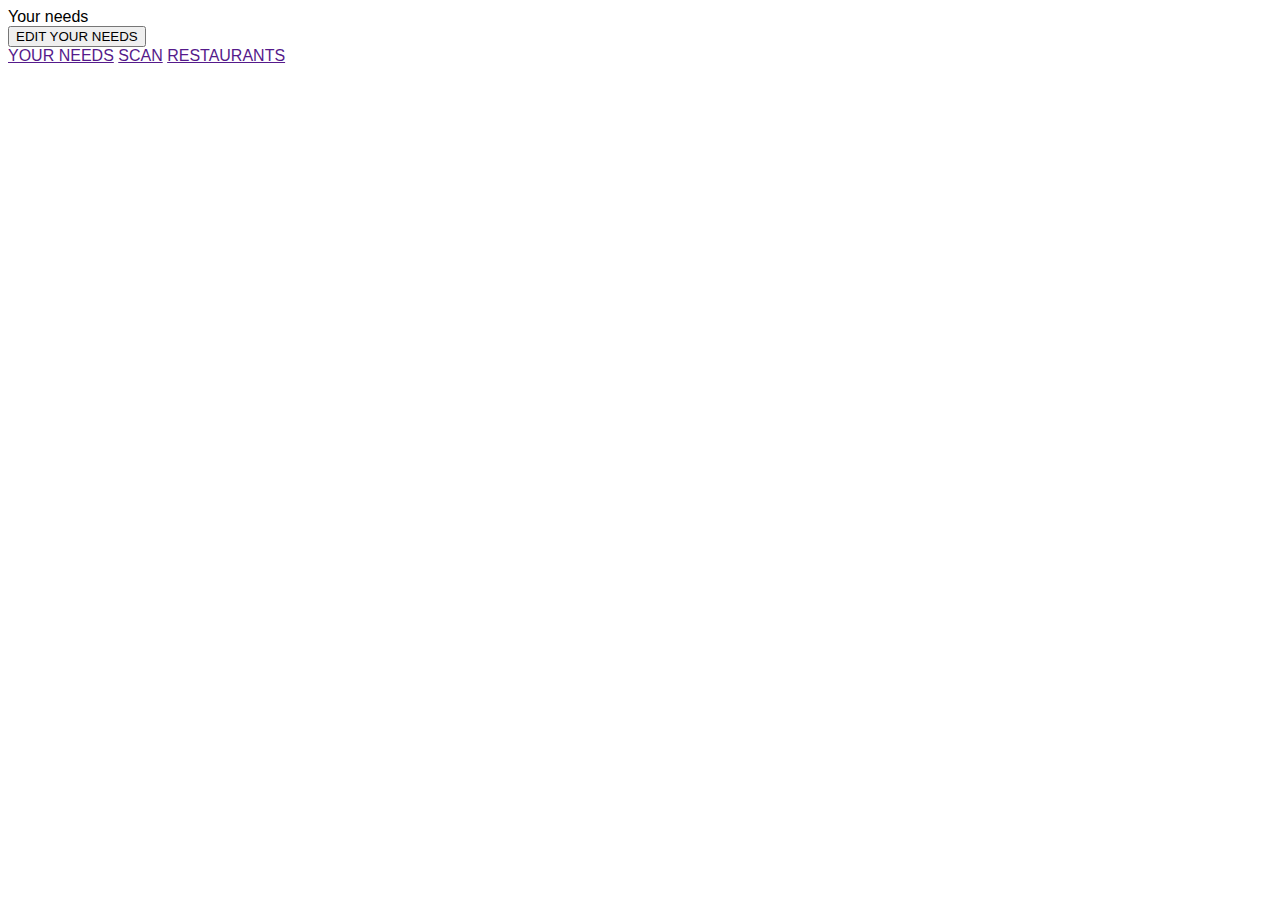
<file: index.html>
<html>

<head>
    <meta name="viewport" content="width=device-width, initial-scale=1">
    <link rel="stylesheet" href="style.css">
    <script src="index.js"></script>
    <link href="https://cdn.jsdelivr.net/npm/bootstrap@5.2.0-beta1/dist/css/bootstrap.min.css" rel="stylesheet"
        integrity="sha384-0evHe/X+R7YkIZDRvuzKMRqM+OrBnVFBL6DOitfPri4tjfHxaWutUpFmBp4vmVor" crossorigin="anonymous">
    <script src="https://cdn.jsdelivr.net/npm/bootstrap@5.2.0-beta1/dist/js/bootstrap.bundle.min.js"
        integrity="sha384-pprn3073KE6tl6bjs2QrFaJGz5/SUsLqktiwsUTF55Jfv3qYSDhgCecCxMW52nD2"
        crossorigin="anonymous"></script>

</head>

<body onload="getLocalStorage();">
    <div class="container mt-5">
        <div class="display-1 mx-auto d-block text-center">Your needs</div>
    </div>
    
    
    <div id="needs" class="container-sm my-5 py-3 border border-warning border-2 rounded-4 h-50 overflow-auto">
        
    </div>


    <div class="container mb-5">
        <button id="edit" onclick="document.location='edit.html'" class="btn btn-warning mx-auto d-block btn-lg">
            EDIT YOUR NEEDS
        </button>
    </div>
    
    <div class="btn-group fixed-bottom">
        <a href="" type="button" class="mybtn1 btn btn-warning border border-1 rounded-0 py-3">YOUR NEEDS</a>
        <a href="" type="button" class="btn border btn-warning border-1 rounded-0 py-3">SCAN</a>
        <a href="" type="button" class="btn border btn-warning border-1 rounded-0 py-3">RESTAURANTS</a>
    </div>

</body>

</html>
</file>
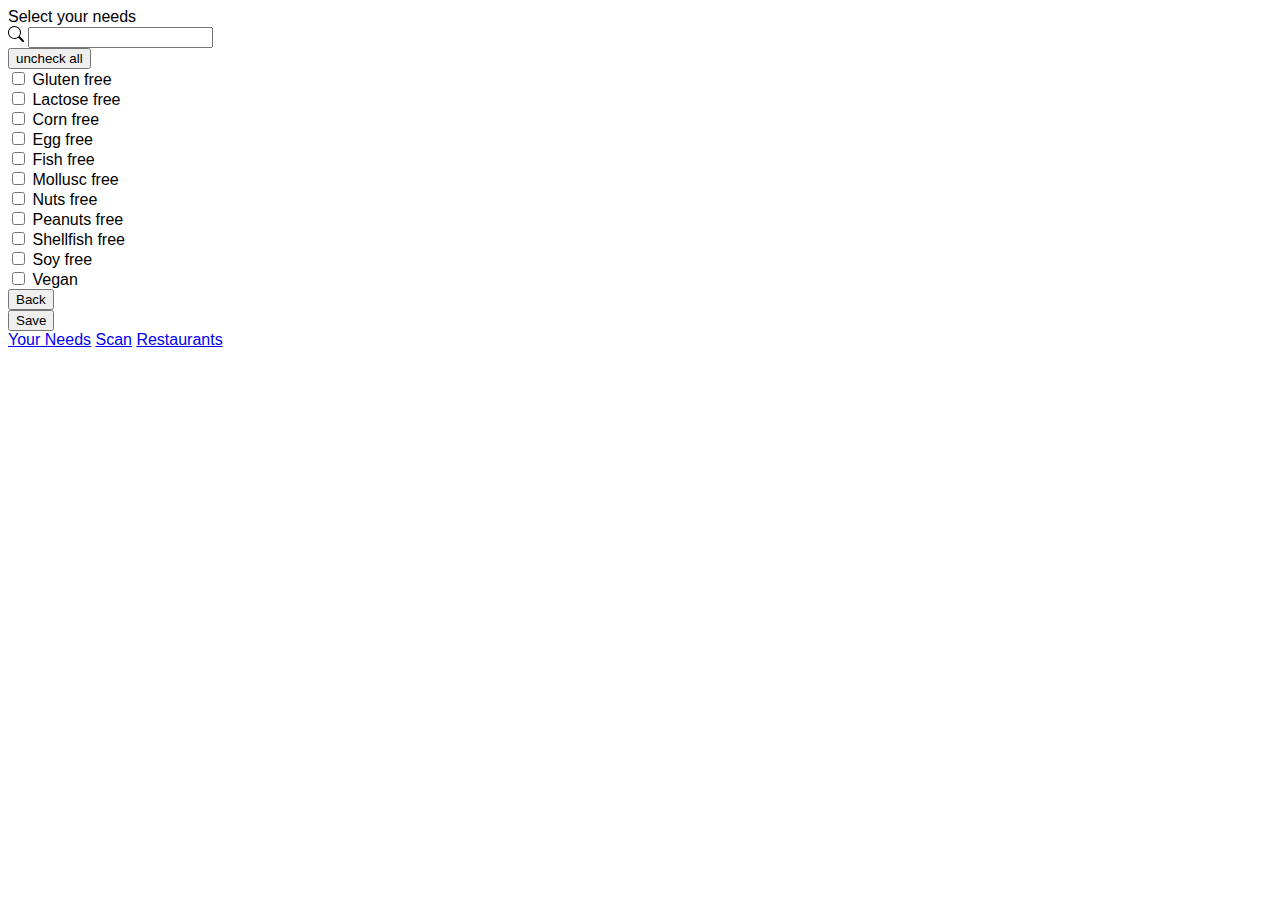
<file: edit.html>
<html>

<head>
    <meta name="viewport" content="width=device-width, initial-scale=1">

    <link rel="stylesheet" href="style.css">
    <script src="index.js"></script>
    <link href="https://cdn.jsdelivr.net/npm/bootstrap@5.2.0-beta1/dist/css/bootstrap.min.css" rel="stylesheet"
        integrity="sha384-0evHe/X+R7YkIZDRvuzKMRqM+OrBnVFBL6DOitfPri4tjfHxaWutUpFmBp4vmVor" crossorigin="anonymous">
    <script src="https://cdn.jsdelivr.net/npm/bootstrap@5.2.0-beta1/dist/js/bootstrap.bundle.min.js"
        integrity="sha384-pprn3073KE6tl6bjs2QrFaJGz5/SUsLqktiwsUTF55Jfv3qYSDhgCecCxMW52nD2"
        crossorigin="anonymous"></script>

</head>

<body onload="loadLocalStorage();">
    <div class="container mt-3">
        <div class="display-1 mx-auto d-block text-center">Select your needs</div>
    </div>

    <div class="my-3 text-center">
        <svg class="bi bi-search me-3" id="searchicon" xmlns="http://www.w3.org/2000/svg" width="16" height="16" fill="currentColor" viewBox="0 0 16 16">
            <path d="M11.742 10.344a6.5 6.5 0 1 0-1.397 1.398h-.001c.03.04.062.078.098.115l3.85 3.85a1 1 0 0 0 1.415-1.414l-3.85-3.85a1.007 1.007 0 0 0-.115-.1zM12 6.5a5.5 5.5 0 1 1-11 0 5.5 5.5 0 0 1 11 0z"/>
        </svg>
            
        <input id="searchbar" class="me-4" type="text"></input>
    </div>

    <script>
        var el = document.getElementById("searchbar")
        el.addEventListener('keyup', (e) => {
            //console.log(e.target.value)
            var list = document.getElementById("needs").children
            //console.log(typeof(list))
            for(var i = 0; i<list.length; i++){
                //console.log(list[i])

                if(!list[i].firstElementChild.firstElementChild.name.toLowerCase().includes(e.target.value.toLowerCase())){
                    list[i].style.display="none"
                }
                else{
                    list[i].style.display="" 
                }

            }
            
        })
    </script>

    <div class="my-4 text-center">
        <button class="btn btn-secondary" onclick="uncheckAll(); activateSave();">uncheck all</button>
    </div>

    <div class="px-3">
        <div id="needs" class="container-sm my-3 py-3 border border-warning border-2 rounded-4 h-50 overflow-auto">

            <div class="row mx-auto">
                <div class="col-12 py-2 display-6">
                    <input class="form-check-input mt-1" onclick="activateSave()" type="checkbox" name="Gluten free">
                    <label class="" for="flexCheckDefault">
                        Gluten free
                    </label>
                </div>
            </div>

            <div class="row mx-auto">
                <div class="col-12 py-2 display-6">
                    <input class="form-check-input mt-1" onclick="activateSave()" type="checkbox" name="Lactose free">
                    <label class="">
                        Lactose free
                    </label>
                </div>
            </div>

            <div class="row mx-auto">
                <div class="col-12 py-2 display-6">
                    <input class="form-check-input mt-1" onclick="activateSave()" type="checkbox" name="Corn free">
                    <label class="">
                        Corn free
                    </label>
                </div>
            </div>

            <div class="row mx-auto">
                <div class="col-12 py-2 display-6">
                    <input class="form-check-input mt-1" onclick="activateSave()" type="checkbox" name="Egg free">
                    <label class="">
                        Egg free
                    </label>
                </div>
            </div>

            <div class="row mx-auto">
                <div class="col-12 py-2 display-6">
                    <input class="form-check-input mt-1" onclick="activateSave()" type="checkbox" name="Fish free">
                    <label class="">
                        Fish free
                    </label>
                </div>
            </div>

            <div class="row mx-auto">
                <div class="col-12 py-2 display-6">
                    <input class="form-check-input mt-1" onclick="activateSave()" type="checkbox" name="Mollusc free">
                    <label class="">
                        Mollusc free
                    </label>
                </div>
            </div>

            <div class="row mx-auto">
                <div class="col-12 py-2 display-6">
                    <input class="form-check-input mt-1" onclick="activateSave()" type="checkbox" name="Nuts free">
                    <label class="">
                        Nuts free
                    </label>
                </div>
            </div>

            <div class="row mx-auto">
                <div class="col-12 py-2 display-6">
                    <input class="form-check-input mt-1" onclick="activateSave()" type="checkbox" name="Peanuts free">
                    <label class="">
                        Peanuts free
                    </label>
                </div>
            </div>

            <div class="row mx-auto">
                <div class="col-12 py-2 display-6">
                    <input class="form-check-input mt-1" onclick="activateSave()" type="checkbox" name="Shellfish free">
                    <label class="">
                        Shellfish free
                    </label>
                </div>
            </div>

            <div class="row mx-auto">
                <div class="col-12 py-2 display-6">
                    <input class="form-check-input mt-1" onclick="activateSave()" type="checkbox" name="Soy free">
                    <label class="">
                        Soy free
                    </label>
                </div>
            </div>

            <div class="row mx-auto">
                <div class="col-12 py-2 display-6">
                    <input class="form-check-input mt-1" onclick="activateSave()" type="checkbox" name="Vegan">
                    <label class="">
                        Vegan
                    </label>
                </div>
            </div>


        </div>
    </div>


    <div id="buttons" class="row g-0">
        <div class="col-6 text-center">
            <button onclick="document.location='needs.html'" class="btn btn-danger btn-lg">Back</button>
        </div>
        <div class="col-6 text-center">
            <button id="saveButton" onclick="saveLocalStorage(); document.location='needs.html'"
                class="btn disabled btn-lg btn-success">Save</button>
        </div>
    </div>

    <div class="btn-group btn-group-lg fixed-bottom">
        <a href="needs.html" type="button" class="mybtn1 btn btn-warning border border-1 rounded-0 py-2">Your Needs</a>
        <a href="scan.html" type="button" class="btn border btn-warning border-1 rounded-0 py-2">Scan</a>
        <a href="restaurants.html" type="button" class="btn border btn-warning border-1 rounded-0 py-2">Restaurants</a>
    </div>
</body>



</html>
</file>
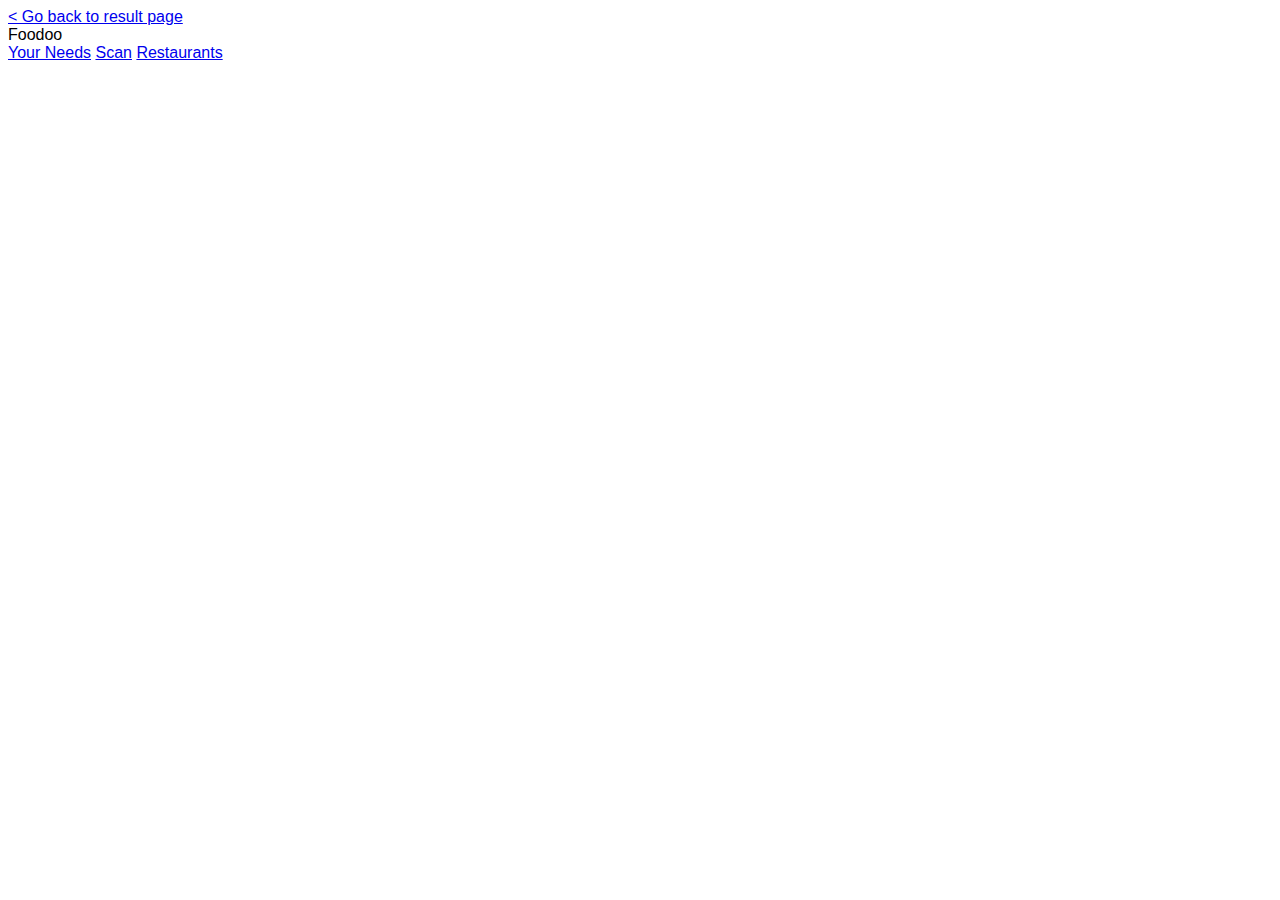
<file: foodoo.html>
<html>

<head>
    <meta name="viewport" content="width=device-width, initial-scale=1">
    <link rel="stylesheet" href="style.css">
    <script src="index.js"></script>
    <link href="https://cdn.jsdelivr.net/npm/bootstrap@5.2.0-beta1/dist/css/bootstrap.min.css" rel="stylesheet"
        integrity="sha384-0evHe/X+R7YkIZDRvuzKMRqM+OrBnVFBL6DOitfPri4tjfHxaWutUpFmBp4vmVor" crossorigin="anonymous">
    <script src="https://cdn.jsdelivr.net/npm/bootstrap@5.2.0-beta1/dist/js/bootstrap.bundle.min.js"
        integrity="sha384-pprn3073KE6tl6bjs2QrFaJGz5/SUsLqktiwsUTF55Jfv3qYSDhgCecCxMW52nD2"
        crossorigin="anonymous"></script>

</head>

<body>
    
    <div class="text-center mt-3">
        <a type="button" href="loading.html" class="btn btn-link fs-5">
            &lt; Go back to result page
        </a>
    </div>

    <div class="container mt-2">
        <div class="display-3 mx-auto d-block text-center">Foodoo</div>
    </div>
    
    <div class="btn-group btn-group-lg fixed-bottom">
        <a href="needs.html" type="button" class="mybtn1 btn btn-warning border border-1 rounded-0 py-2">Your Needs</a>
        <a href="scan.html" type="button" class="btn border btn-warning border-1 rounded-0 py-2">Scan</a>
        <a href="restaurants.html" type="button" class="btn border btn-warning border-1 rounded-0 py-2">Restaurants</a>
    </div>

</body>

</html>
</file>
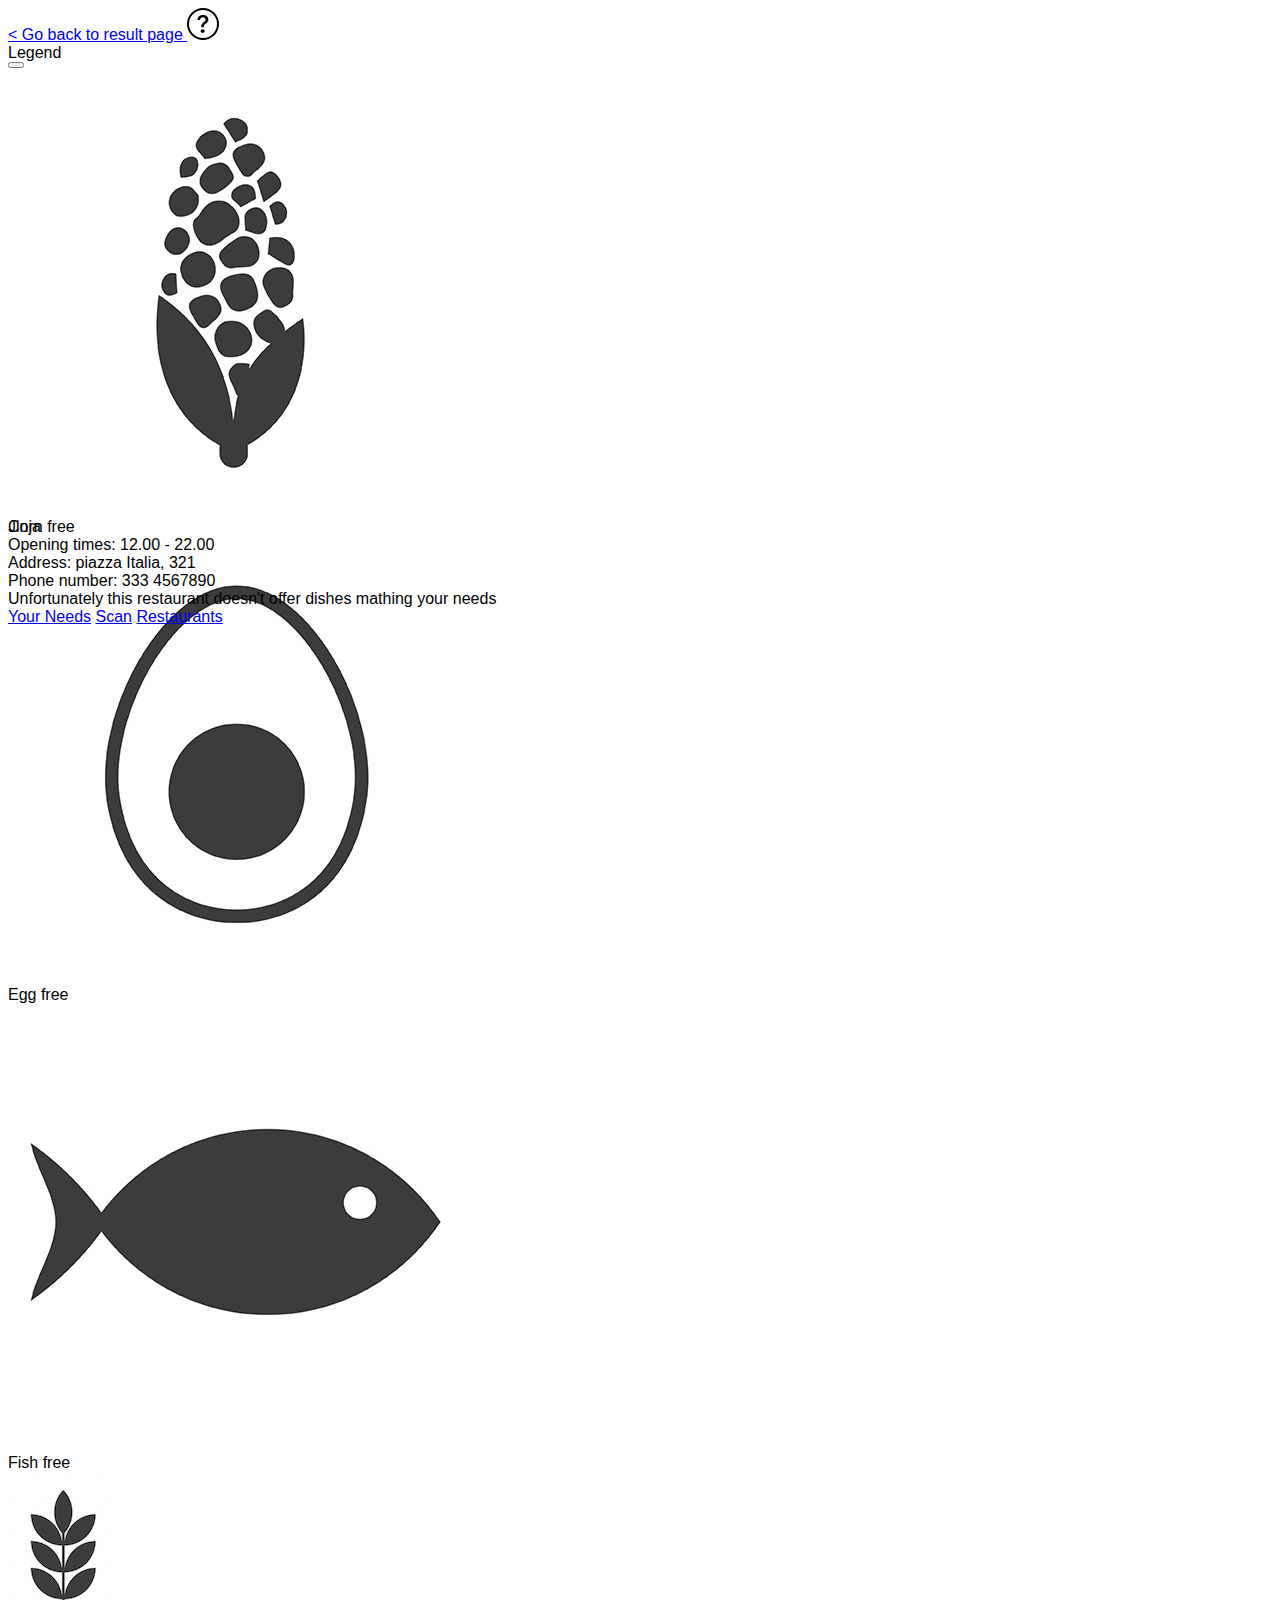
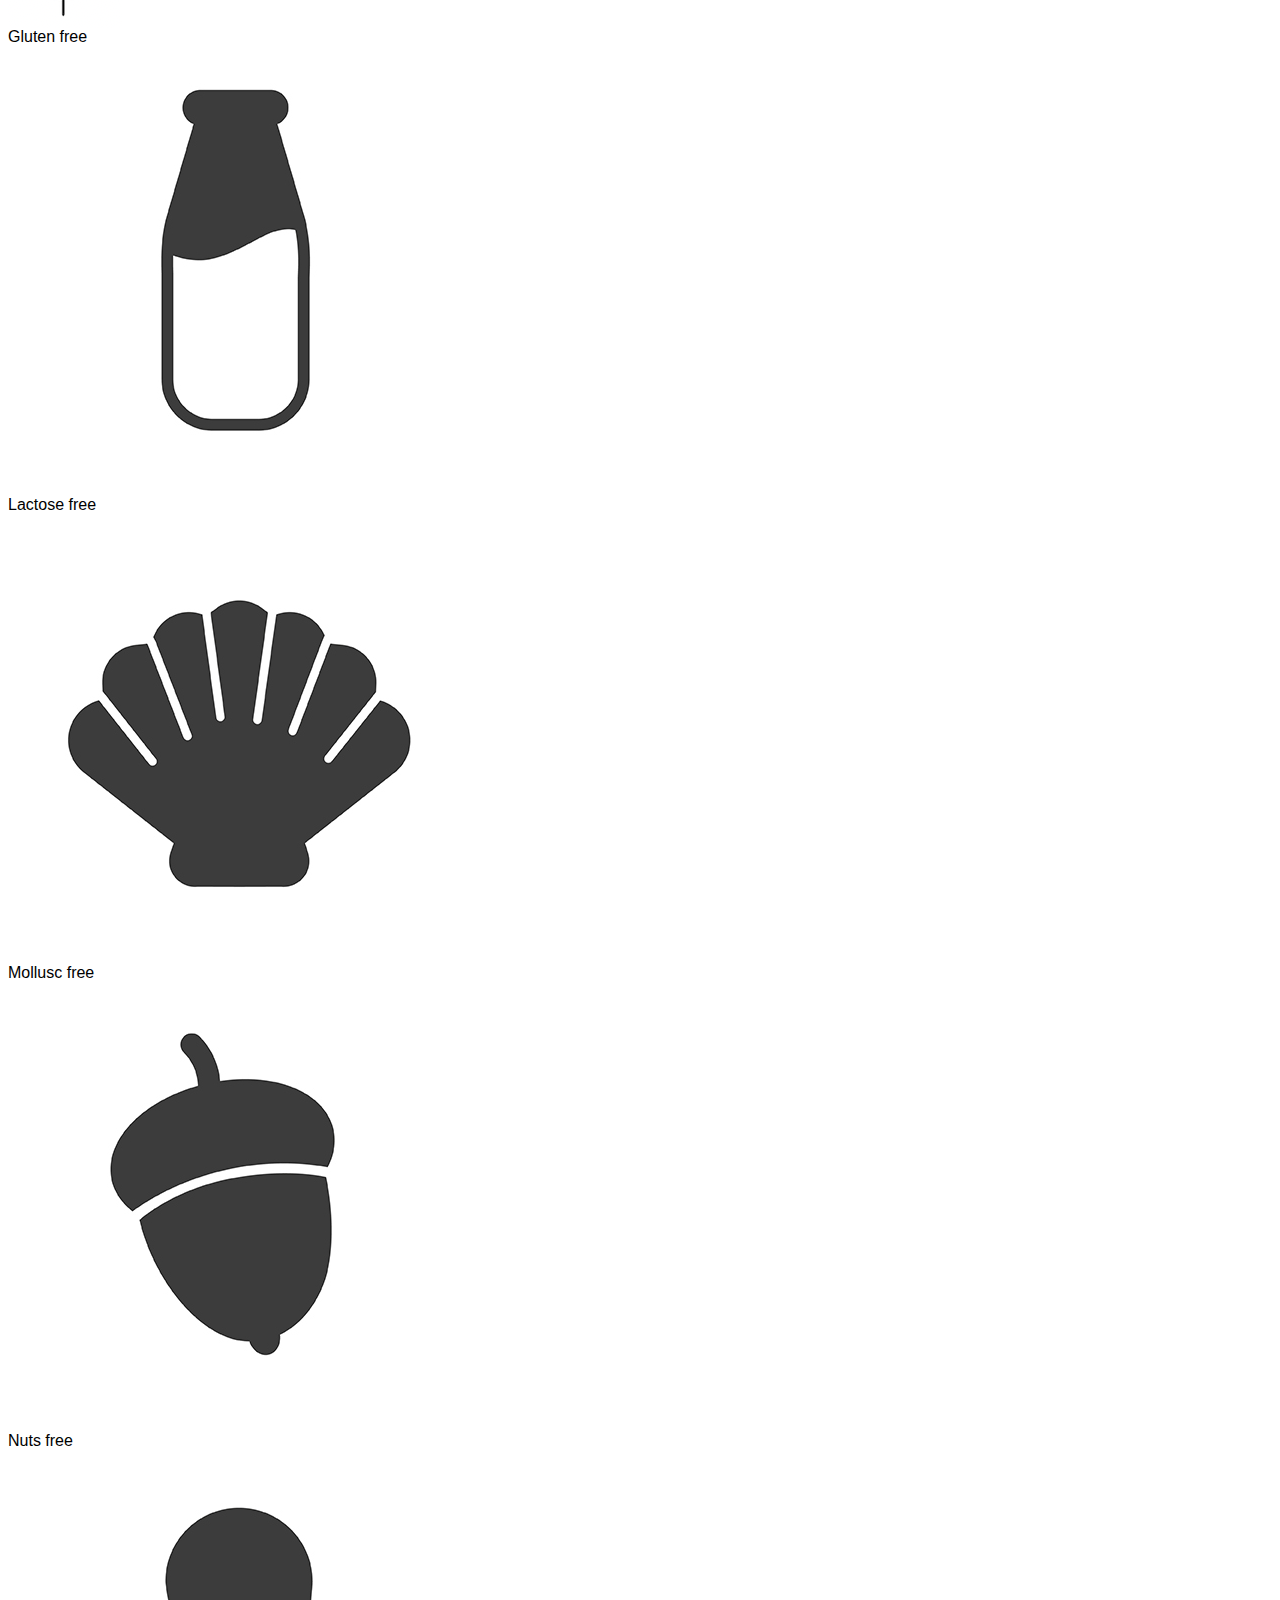
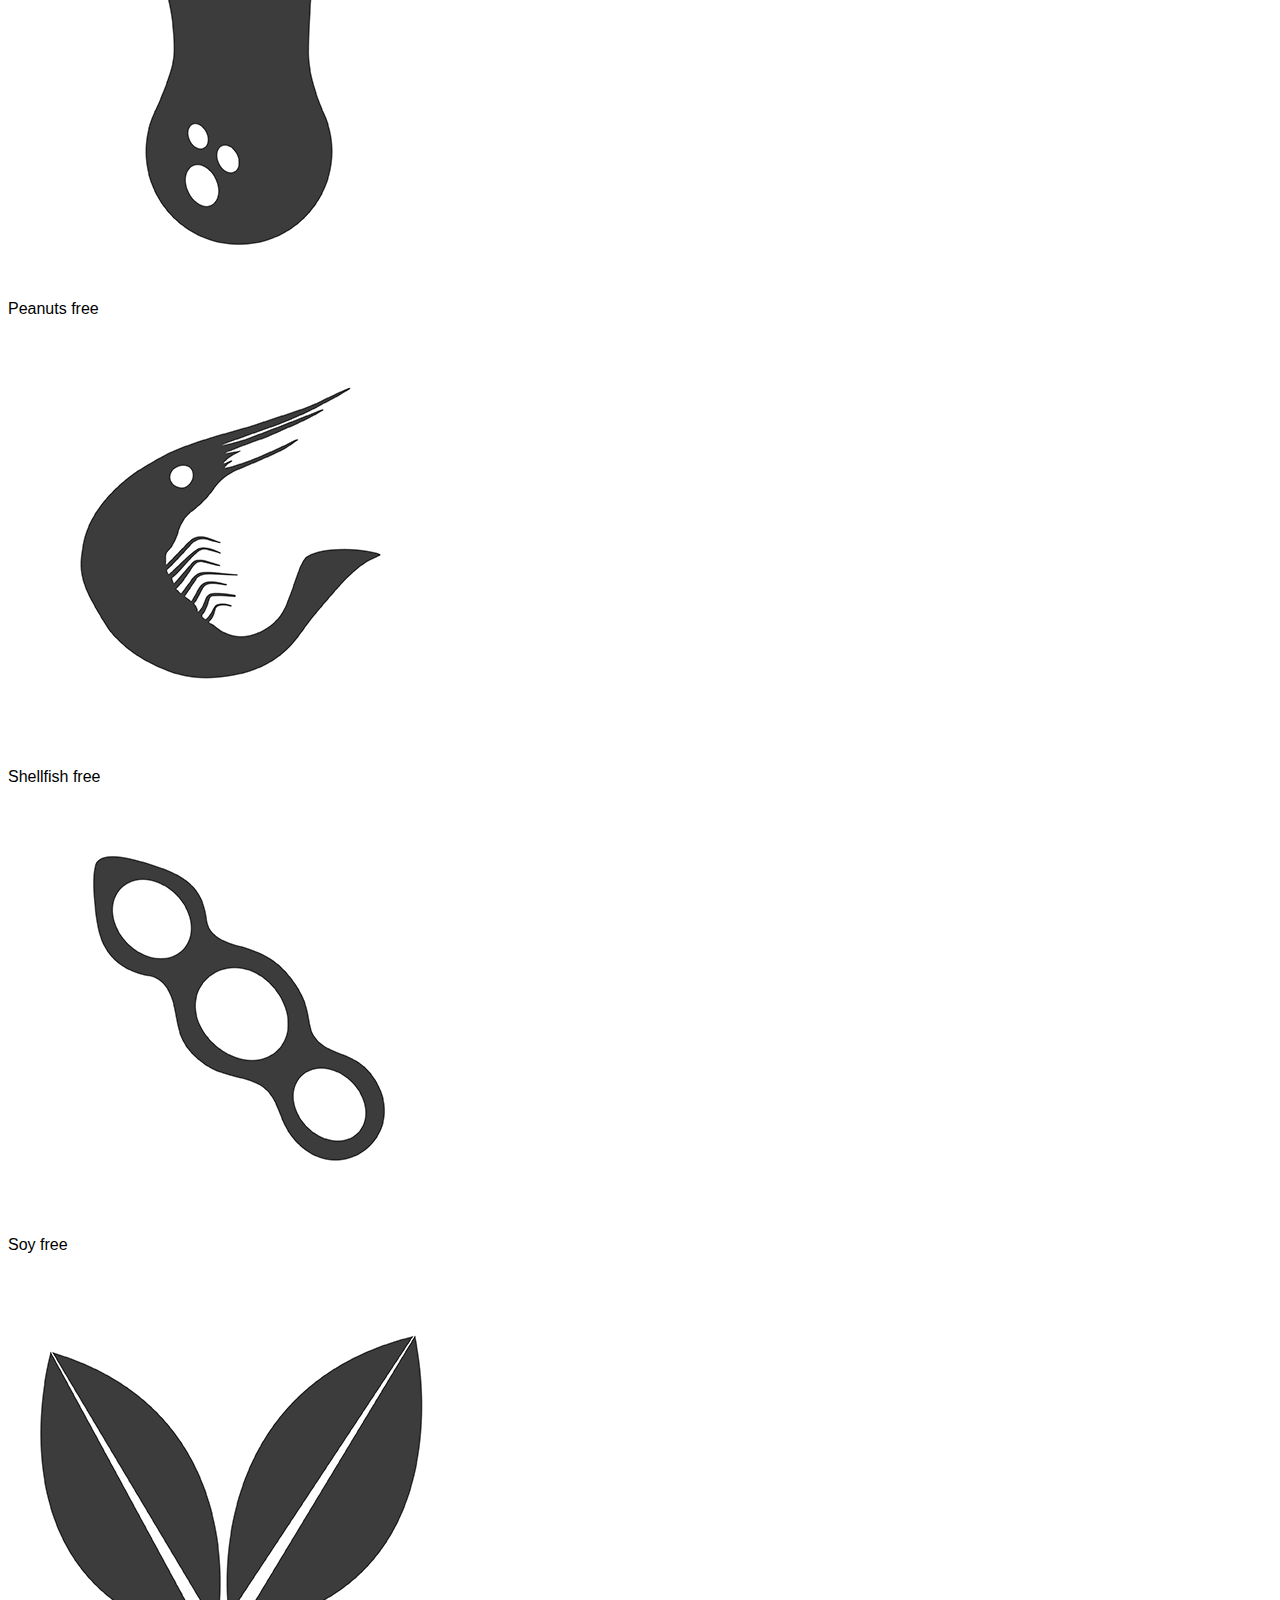
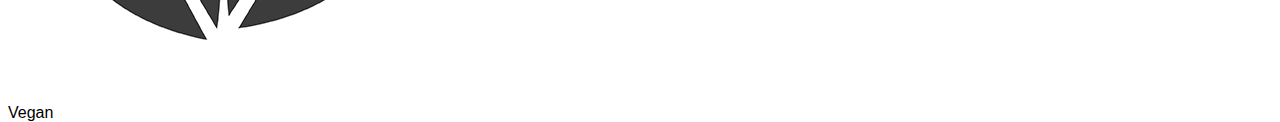
<file: jinja.html>
<html>

<head>
    <meta name="viewport" content="width=device-width, initial-scale=1">
    <link rel="stylesheet" href="style.css">
    <script src="index.js"></script>
    <link href="https://cdn.jsdelivr.net/npm/bootstrap@5.2.0-beta1/dist/css/bootstrap.min.css" rel="stylesheet"
        integrity="sha384-0evHe/X+R7YkIZDRvuzKMRqM+OrBnVFBL6DOitfPri4tjfHxaWutUpFmBp4vmVor" crossorigin="anonymous">
    <script src="https://cdn.jsdelivr.net/npm/bootstrap@5.2.0-beta1/dist/js/bootstrap.bundle.min.js"
        integrity="sha384-pprn3073KE6tl6bjs2QrFaJGz5/SUsLqktiwsUTF55Jfv3qYSDhgCecCxMW52nD2"
        crossorigin="anonymous"></script>
    <title>Jinja</title>
    <link rel="icon" type="image/x-icon" href="icons/logo_small.png">
</head>

<body>
    
    
    <div class="text-end mt-2 me-1">
        <a type="button" href="results.html" class="btn btn-link fs-5">
            &lt; Go back to result page
        </a>
        <a id="legend" class="btn btn-link" style="color: black;" onclick="modalLegend()">
        <svg xmlns="http://www.w3.org/2000/svg" width="32" height="32" fill="currentColor" class="bi bi-question-circle" viewBox="0 0 16 16">
            <path d="M8 15A7 7 0 1 1 8 1a7 7 0 0 1 0 14zm0 1A8 8 0 1 0 8 0a8 8 0 0 0 0 16z"/>
            <path d="M5.255 5.786a.237.237 0 0 0 .241.247h.825c.138 0 .248-.113.266-.25.09-.656.54-1.134 1.342-1.134.686 0 1.314.343 1.314 1.168 0 .635-.374.927-.965 1.371-.673.489-1.206 1.06-1.168 1.987l.003.217a.25.25 0 0 0 .25.246h.811a.25.25 0 0 0 .25-.25v-.105c0-.718.273-.927 1.01-1.486.609-.463 1.244-.977 1.244-2.056 0-1.511-1.276-2.241-2.673-2.241-1.267 0-2.655.59-2.75 2.286zm1.557 5.763c0 .533.425.927 1.01.927.609 0 1.028-.394 1.028-.927 0-.552-.42-.94-1.029-.94-.584 0-1.009.388-1.009.94z"/>
          </svg>
        </a>
    </div>

    <div class="modal" id="leg">
        <div class="modal-dialog modal-dialog-centered">
            <div class="modal-content">

                <!-- Modal Header -->
                <div class="modal-header">
                    <div class="modal-title h2 ps-2">Legend</div>
                    <button id="closeButton" type="button" class="btn-close" data-bs-dismiss="modal"></button>

                </div>

                <!-- Modal body -->
                <div class="modal-body">
                    <div id="needs" class="container-sm py-2 overflow-auto" style="height:50vh!important;">

                        <div class="row mx-auto">
                            <div class="col-3">
                                <img class="m-auto d-block mw-100" src="icons/Corn free.png">
                            </div>
                            <div class="col-9 py-2 fs-3">
                                Corn free
                            </div>
                        </div>
                        <div class="row mx-auto">
                            <div class="col-3">
                                <img class="m-auto d-block mw-100" src="icons/Egg free.png">
                            </div>
                            <div class="col-9 py-2 fs-3">
                                Egg free
                            </div>
                        </div>
                        <div class="row mx-auto">
                            <div class="col-3">
                                <img class="m-auto d-block mw-100" src="icons/Fish free.png">
                            </div>
                            <div class="col-9 py-2 fs-3">
                                Fish free
                            </div>
                        </div>
                        <div class="row mx-auto">
                            <div class="col-3">
                                <img class="m-auto d-block mw-100" src="icons/Gluten free.png">
                            </div>
                            <div class="col-9 py-2 fs-3">
                                Gluten free
                            </div>
                        </div>
                        <div class="row mx-auto">
                            <div class="col-3">
                                <img class="m-auto d-block mw-100" src="icons/Lactose free.png">
                            </div>
                            <div class="col-9 py-2 fs-3">
                                Lactose free
                            </div>
                        </div>
                        <div class="row mx-auto">
                            <div class="col-3">
                                <img class="m-auto d-block mw-100" src="icons/Mollusc free.png">
                            </div>
                            <div class="col-9 py-2 fs-3">
                                Mollusc free
                            </div>
                        </div>
                        <div class="row mx-auto">
                            <div class="col-3">
                                <img class="m-auto d-block mw-100" src="icons/Nuts free.png">
                            </div>
                            <div class="col-9 py-2 fs-3">
                                Nuts free
                            </div>
                        </div>
                        <div class="row mx-auto">
                            <div class="col-3">
                                <img class="m-auto d-block mw-100" src="icons/Peanuts free.png">
                            </div>
                            <div class="col-9 py-2 fs-3">
                                Peanuts free
                            </div>
                        </div>
                        <div class="row mx-auto">
                            <div class="col-3">
                                <img class="m-auto d-block mw-100" src="icons/Shellfish free.png">
                            </div>
                            <div class="col-9 py-2 fs-3">
                                Shellfish free
                            </div>
                        </div>
                        <div class="row mx-auto">
                            <div class="col-3">
                                <img class="m-auto d-block mw-100" src="icons/Soy free.png">
                            </div>
                            <div class="col-9 py-2 fs-3">
                                Soy free
                            </div>
                        </div>
                        <div class="row mx-auto">
                            <div class="col-3">
                                <img class="m-auto d-block mw-100" src="icons/Vegan.png">
                            </div>
                            <div class="col-9 py-2 fs-3">
                                Vegan
                            </div>
                        </div>
                    </div>
                </div>

            </div>
        </div>
    </div>

    <div class="container mt-1">
        <div class="display-3 mx-auto d-block text-center">Jinja</div>
    </div>
    
    <div class="px-4">
        <div id="needs" class="container mt-2">
            <div class="row ms-2 my-1 fs-5">
                Opening times: 12.00 - 22.00
            </div>
            <div class="row ms-2 my-1 fs-5">
                Address: piazza Italia, 321
            </div>
            <div class="row ms-2 my-1 fs-5">
                Phone number: 333 4567890
            </div>
        </div>
    </div>

    <div class="container h-50 d-flex align-items-center justify-content-center">
        <div class="display-5 mx-4 d-block text-center">
            Unfortunately this restaurant doesn't offer dishes mathing your needs
        </div>
    </div>



    <div class="btn-group btn-group-lg fixed-bottom">
        <a href="needs.html" type="button" class="btn btn-warning border border-1 rounded-0 py-2">Your Needs</a>
        <a href="scan.html" type="button" class="btn border btn-warning border-1 rounded-0 py-2">Scan</a>
        <a href="restaurants.html" type="button" class="mybtn1 btn border btn-warning border-1 rounded-0 py-2">Restaurants</a>
    </div>

</body>

</html>
</file>
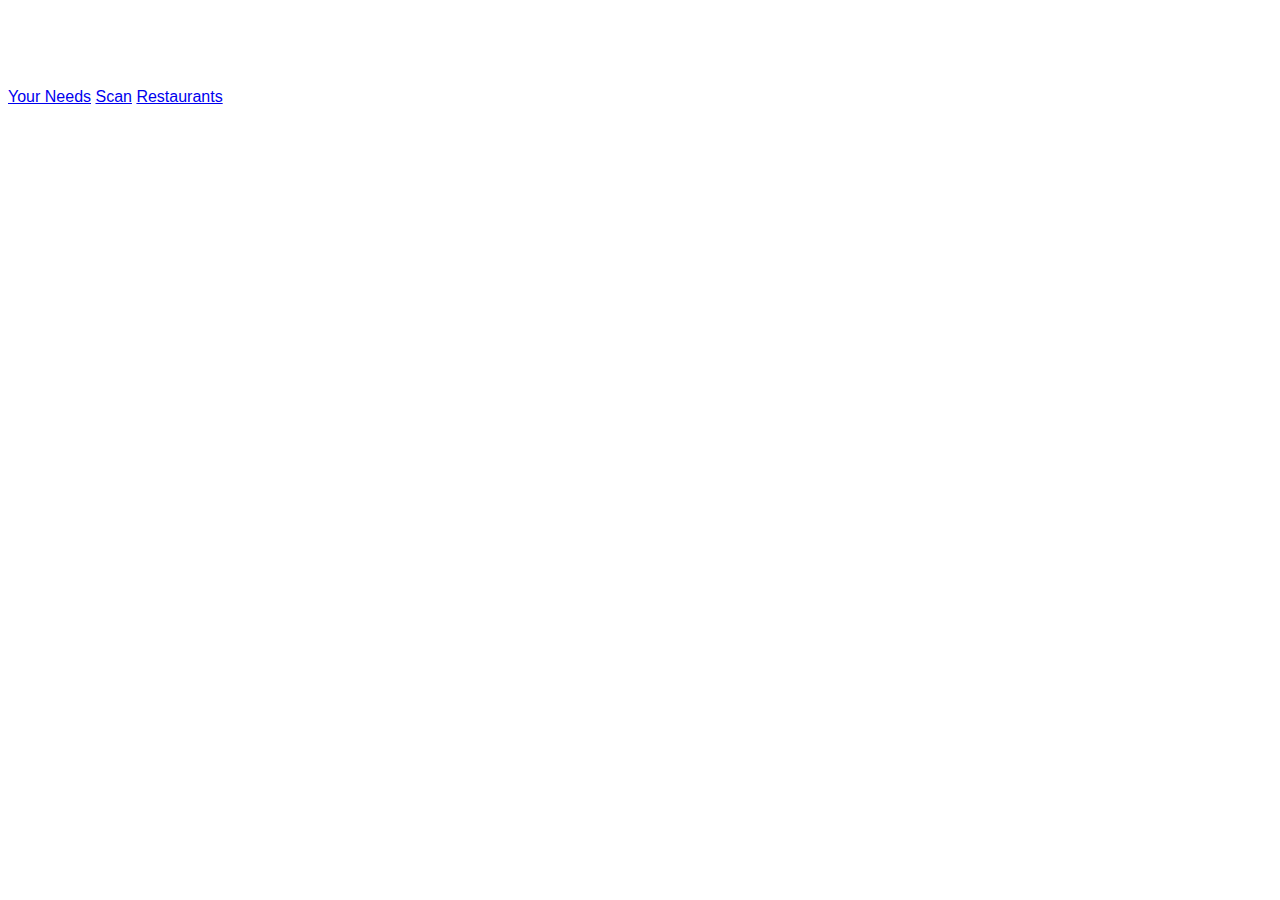
<file: loading.html>
<html>

<head>
    <meta name="viewport" content="width=device-width, initial-scale=1">
    <link rel="stylesheet" href="style.css">
    <script src="index.js"></script>
    <link href="https://cdn.jsdelivr.net/npm/bootstrap@5.2.0-beta1/dist/css/bootstrap.min.css" rel="stylesheet"
        integrity="sha384-0evHe/X+R7YkIZDRvuzKMRqM+OrBnVFBL6DOitfPri4tjfHxaWutUpFmBp4vmVor" crossorigin="anonymous">
    <script src="https://cdn.jsdelivr.net/npm/bootstrap@5.2.0-beta1/dist/js/bootstrap.bundle.min.js"
        integrity="sha384-pprn3073KE6tl6bjs2QrFaJGz5/SUsLqktiwsUTF55Jfv3qYSDhgCecCxMW52nD2"
        crossorigin="anonymous"></script>

</head>

<body onload="setTimeout(function() {document.location='results.html'}, 1500);">

    <div class="container h-75 mt-5 d-flex align-items-center justify-content-center">
        <div class="spinner-border text-warning" style="width: 5rem; height: 5rem;"></div>
    </div>
    
    <div class="btn-group btn-group-lg fixed-bottom">
        <a href="needs.html" type="button" class="btn btn-warning border border-1 rounded-0 py-2">Your Needs</a>
        <a href="scan.html" type="button" class="btn border btn-warning border-1 rounded-0 py-2">Scan</a>
        <a href="restaurants.html" type="button" class="mybtn1 btn border btn-warning border-1 rounded-0 py-2">Restaurants</a>
    </div>

</body>

</html>
</file>
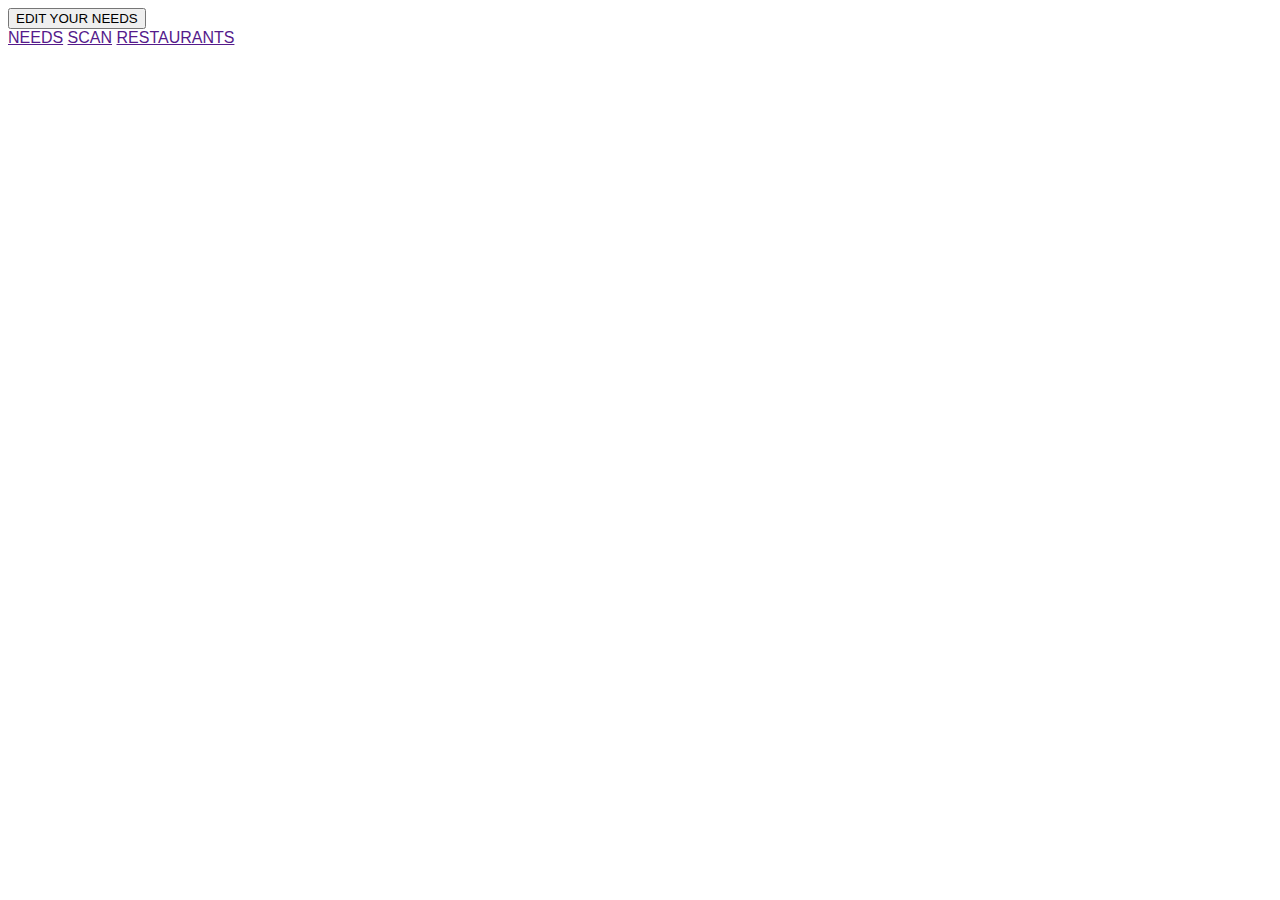
<file: main.html>
<html>

<head>
    <link rel="stylesheet" href="style.css">
    <script src="index.js"></script>
    <link href="https://cdn.jsdelivr.net/npm/bootstrap@5.2.0-beta1/dist/css/bootstrap.min.css" rel="stylesheet"
        integrity="sha384-0evHe/X+R7YkIZDRvuzKMRqM+OrBnVFBL6DOitfPri4tjfHxaWutUpFmBp4vmVor" crossorigin="anonymous">
    <script src="https://cdn.jsdelivr.net/npm/bootstrap@5.2.0-beta1/dist/js/bootstrap.bundle.min.js"
        integrity="sha384-pprn3073KE6tl6bjs2QrFaJGz5/SUsLqktiwsUTF55Jfv3qYSDhgCecCxMW52nD2"
        crossorigin="anonymous"></script>

</head>

<body onload="getLocalStorage();">

    <div id="center" class="">
    </div>
    <div id="buttons">
        <button onclick="document.location='edit.html'">EDIT YOUR NEEDS</button>
    </div>
    <div class=" menu btn-group navbar fixed-bottom" role="group" aria-label="Basic example">
        <a href="" type="button" class="btn btn-primary">NEEDS</a>
        <a href="" type="button" class="btn btn-primary">SCAN</a>
        <a href="" type="button" class="btn btn-primary">RESTAURANTS</a>
    </div>

</body>

</html>
</file>
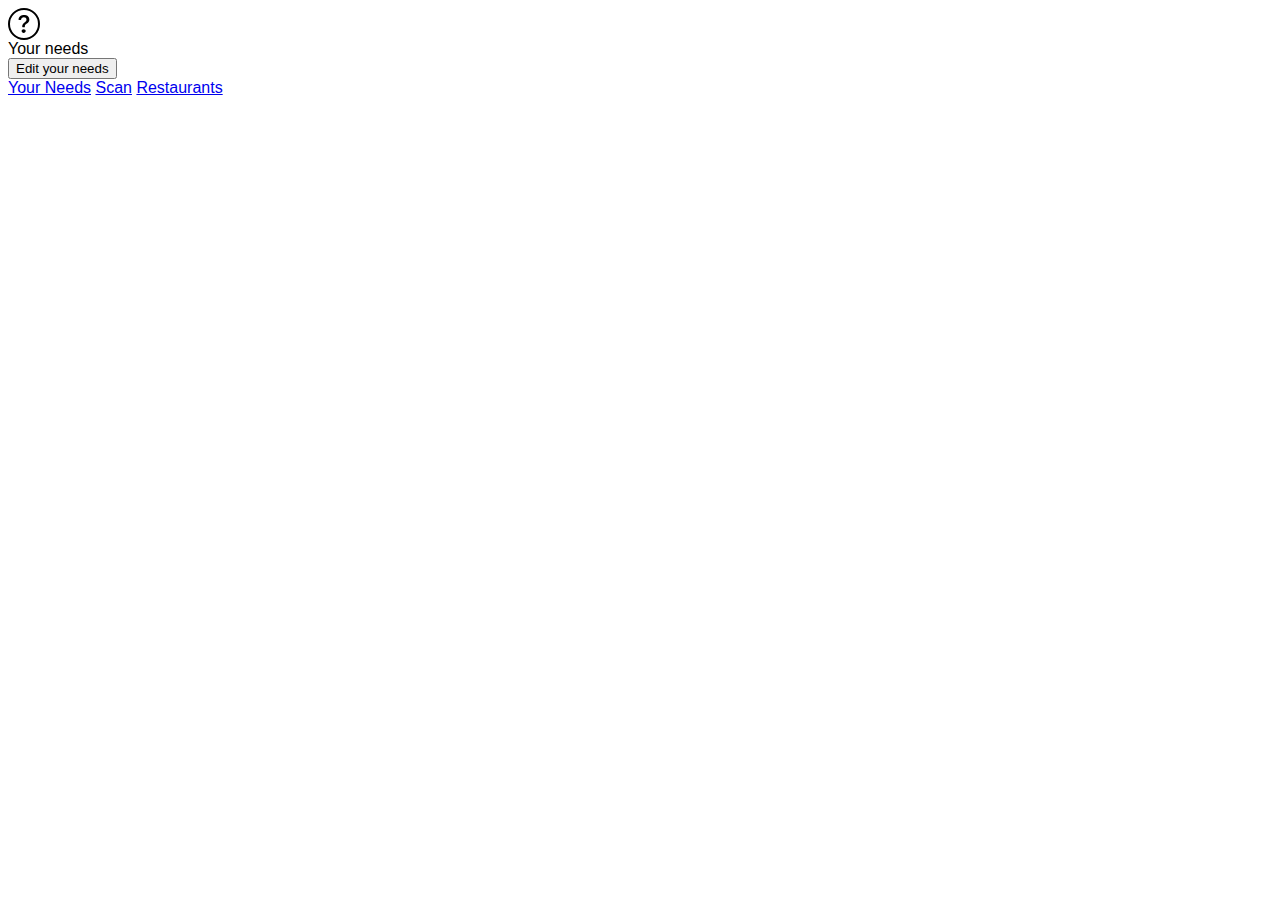
<file: needs.html>
<html>

<head>
    <meta name="viewport" content="width=device-width, initial-scale=1">
    <link rel="stylesheet" href="style.css">
    <script src="index.js"></script>
    <link href="https://cdn.jsdelivr.net/npm/bootstrap@5.2.0-beta1/dist/css/bootstrap.min.css" rel="stylesheet"
        integrity="sha384-0evHe/X+R7YkIZDRvuzKMRqM+OrBnVFBL6DOitfPri4tjfHxaWutUpFmBp4vmVor" crossorigin="anonymous">
    <script src="https://cdn.jsdelivr.net/npm/bootstrap@5.2.0-beta1/dist/js/bootstrap.bundle.min.js"
        integrity="sha384-pprn3073KE6tl6bjs2QrFaJGz5/SUsLqktiwsUTF55Jfv3qYSDhgCecCxMW52nD2"
        crossorigin="anonymous"></script>

</head>

<body onload="getLocalStorage();">
    <div class="text-end mt-1 me-1">
        <a class="btn btn-link" style="color: black;" onclick="activatePopover('edit');">
        <svg xmlns="http://www.w3.org/2000/svg" width="32" height="32" fill="currentColor" class="bi bi-question-circle" viewBox="0 0 16 16">
            <path d="M8 15A7 7 0 1 1 8 1a7 7 0 0 1 0 14zm0 1A8 8 0 1 0 8 0a8 8 0 0 0 0 16z"/>
            <path d="M5.255 5.786a.237.237 0 0 0 .241.247h.825c.138 0 .248-.113.266-.25.09-.656.54-1.134 1.342-1.134.686 0 1.314.343 1.314 1.168 0 .635-.374.927-.965 1.371-.673.489-1.206 1.06-1.168 1.987l.003.217a.25.25 0 0 0 .25.246h.811a.25.25 0 0 0 .25-.25v-.105c0-.718.273-.927 1.01-1.486.609-.463 1.244-.977 1.244-2.056 0-1.511-1.276-2.241-2.673-2.241-1.267 0-2.655.59-2.75 2.286zm1.557 5.763c0 .533.425.927 1.01.927.609 0 1.028-.394 1.028-.927 0-.552-.42-.94-1.029-.94-.584 0-1.009.388-1.009.94z"/>
          </svg>
        </a>
    </div>
    <div class="container mt-2">
        <div class="display-1 mx-auto d-block text-center">Your needs</div>
    </div>
    
    <div class="px-3">
        <div id="needs" class="container-sm my-5 py-3 border border-warning border-2 rounded-4 h-50 overflow-auto">

        </div>
    </div>

    <div class="container mb-5">
        <button id="edit" onclick="document.location='edit.html'" class="btn btn-warning mx-auto d-block btn-lg" tabindex="0" data-bs-toggle="popover" data-bs-placement="top" data-bs-trigger="focus" data-bs-content="test">
            Edit your needs
        </button>
    </div>
    
    <div class="btn-group btn-group-lg fixed-bottom">
        <a href="needs.html" type="button" class="mybtn1 btn btn-warning border border-1 rounded-0 py-2">Your Needs</a>
        <a href="scan.html" type="button" class="btn border btn-warning border-1 rounded-0 py-2">Scan</a>
        <a href="restaurants.html" type="button" class="btn border btn-warning border-1 rounded-0 py-2">Restaurants</a>
    </div>

    <script>
        const popover = new bootstrap.Popover(document.getElementById('edit'), {
        trigger: 'focus'
    })
    </script>

</body>

</html>
</file>
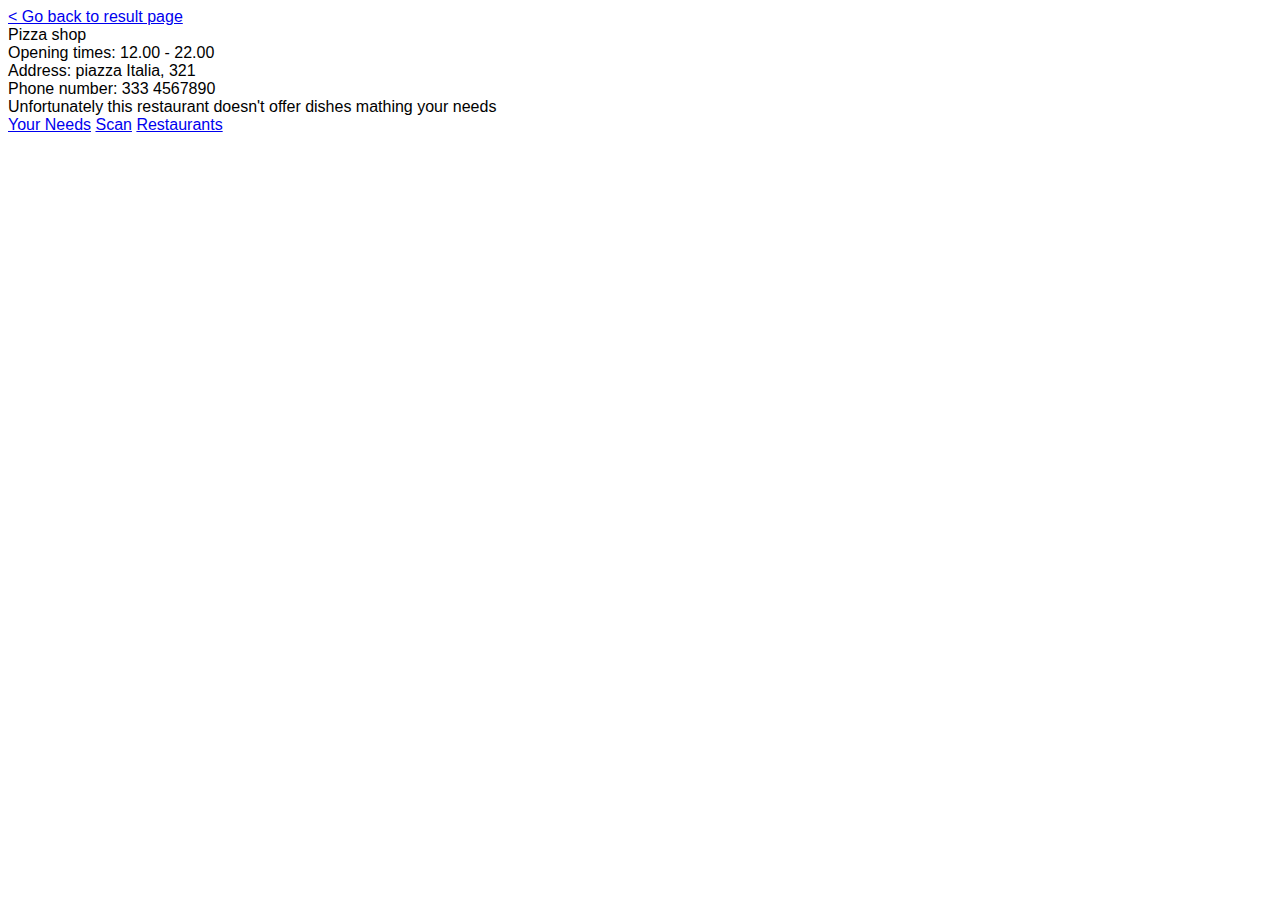
<file: pizza.html>
<html>

<head>
    <meta name="viewport" content="width=device-width, initial-scale=1">
    <link rel="stylesheet" href="style.css">
    <script src="index.js"></script>
    <link href="https://cdn.jsdelivr.net/npm/bootstrap@5.2.0-beta1/dist/css/bootstrap.min.css" rel="stylesheet"
        integrity="sha384-0evHe/X+R7YkIZDRvuzKMRqM+OrBnVFBL6DOitfPri4tjfHxaWutUpFmBp4vmVor" crossorigin="anonymous">
    <script src="https://cdn.jsdelivr.net/npm/bootstrap@5.2.0-beta1/dist/js/bootstrap.bundle.min.js"
        integrity="sha384-pprn3073KE6tl6bjs2QrFaJGz5/SUsLqktiwsUTF55Jfv3qYSDhgCecCxMW52nD2"
        crossorigin="anonymous"></script>

</head>

<body>
    
    <div class="text-center mt-3">
        <a type="button" href="results.html" class="btn btn-link fs-5">
            &lt; Go back to result page
        </a>
    </div>

    <div class="container mt-1">
        <div class="display-3 mx-auto d-block text-center">Pizza shop</div>
    </div>
    
    <div class="px-4">
        <div id="needs" class="container mt-2">
            <div class="row ms-2 my-1 fs-5">
                Opening times: 12.00 - 22.00
            </div>
            <div class="row ms-2 my-1 fs-5">
                Address: piazza Italia, 321
            </div>
            <div class="row ms-2 my-1 fs-5">
                Phone number: 333 4567890
            </div>
        </div>
    </div>

    <div class="container h-50 d-flex align-items-center justify-content-center">
        <div class="display-5 mx-4 d-block text-center">
            Unfortunately this restaurant doesn't offer dishes mathing your needs
        </div>
    </div>



    <div class="btn-group btn-group-lg fixed-bottom">
        <a href="needs.html" type="button" class="btn btn-warning border border-1 rounded-0 py-2">Your Needs</a>
        <a href="scan.html" type="button" class="btn border btn-warning border-1 rounded-0 py-2">Scan</a>
        <a href="restaurants.html" type="button" class="mybtn1 btn border btn-warning border-1 rounded-0 py-2">Restaurants</a>
    </div>

</body>

</html>
</file>
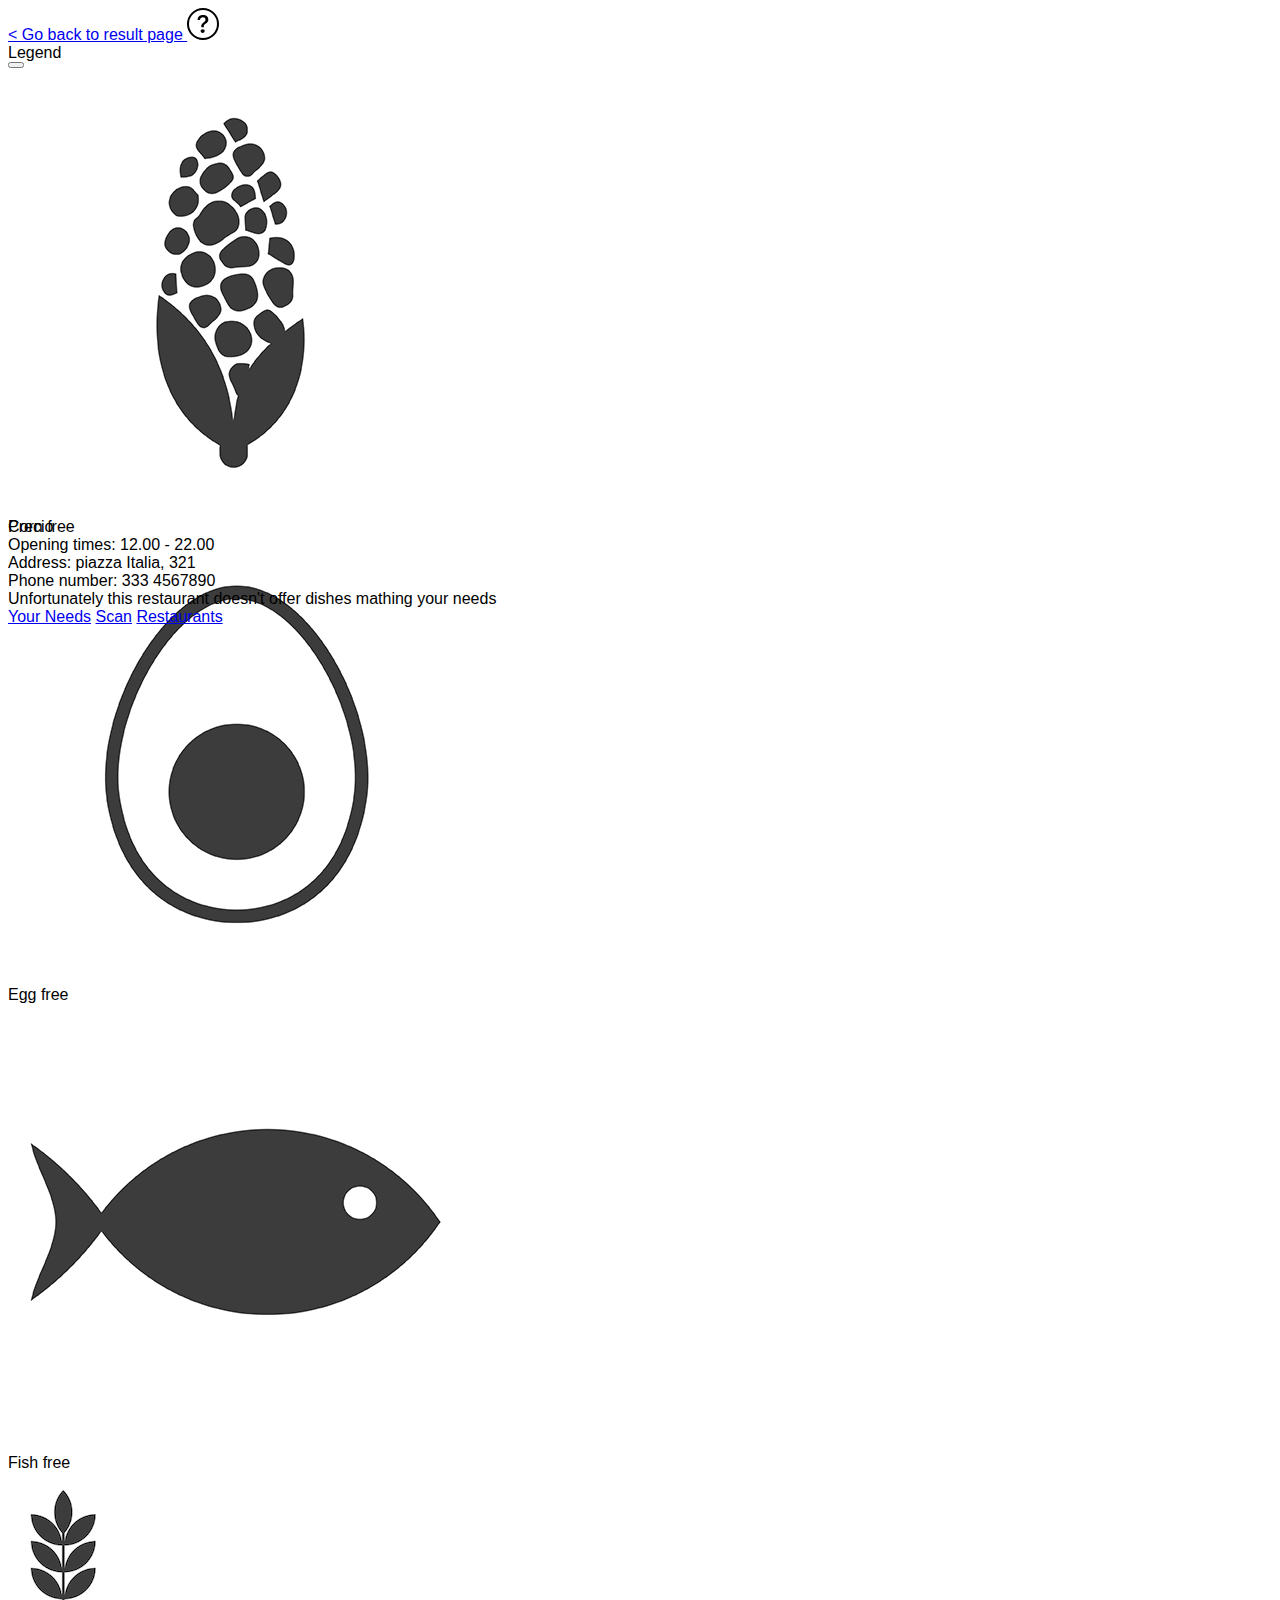
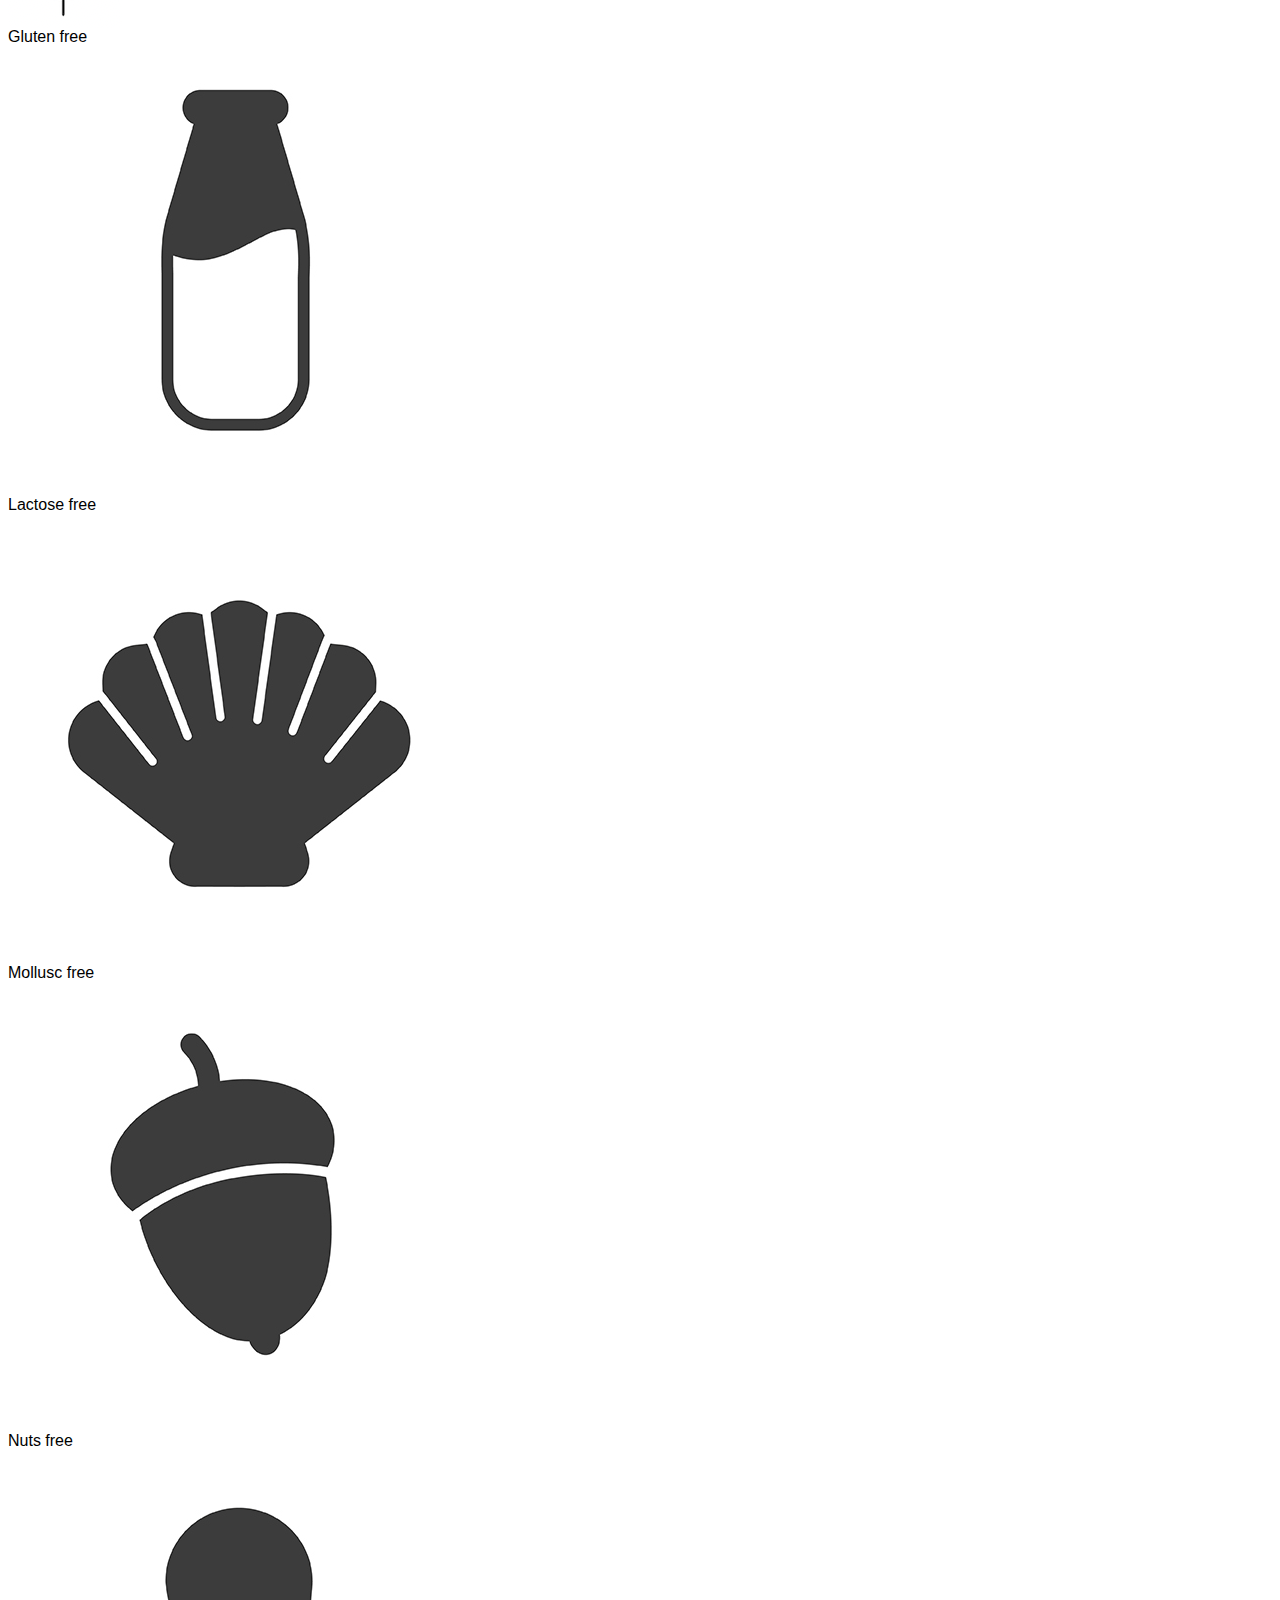
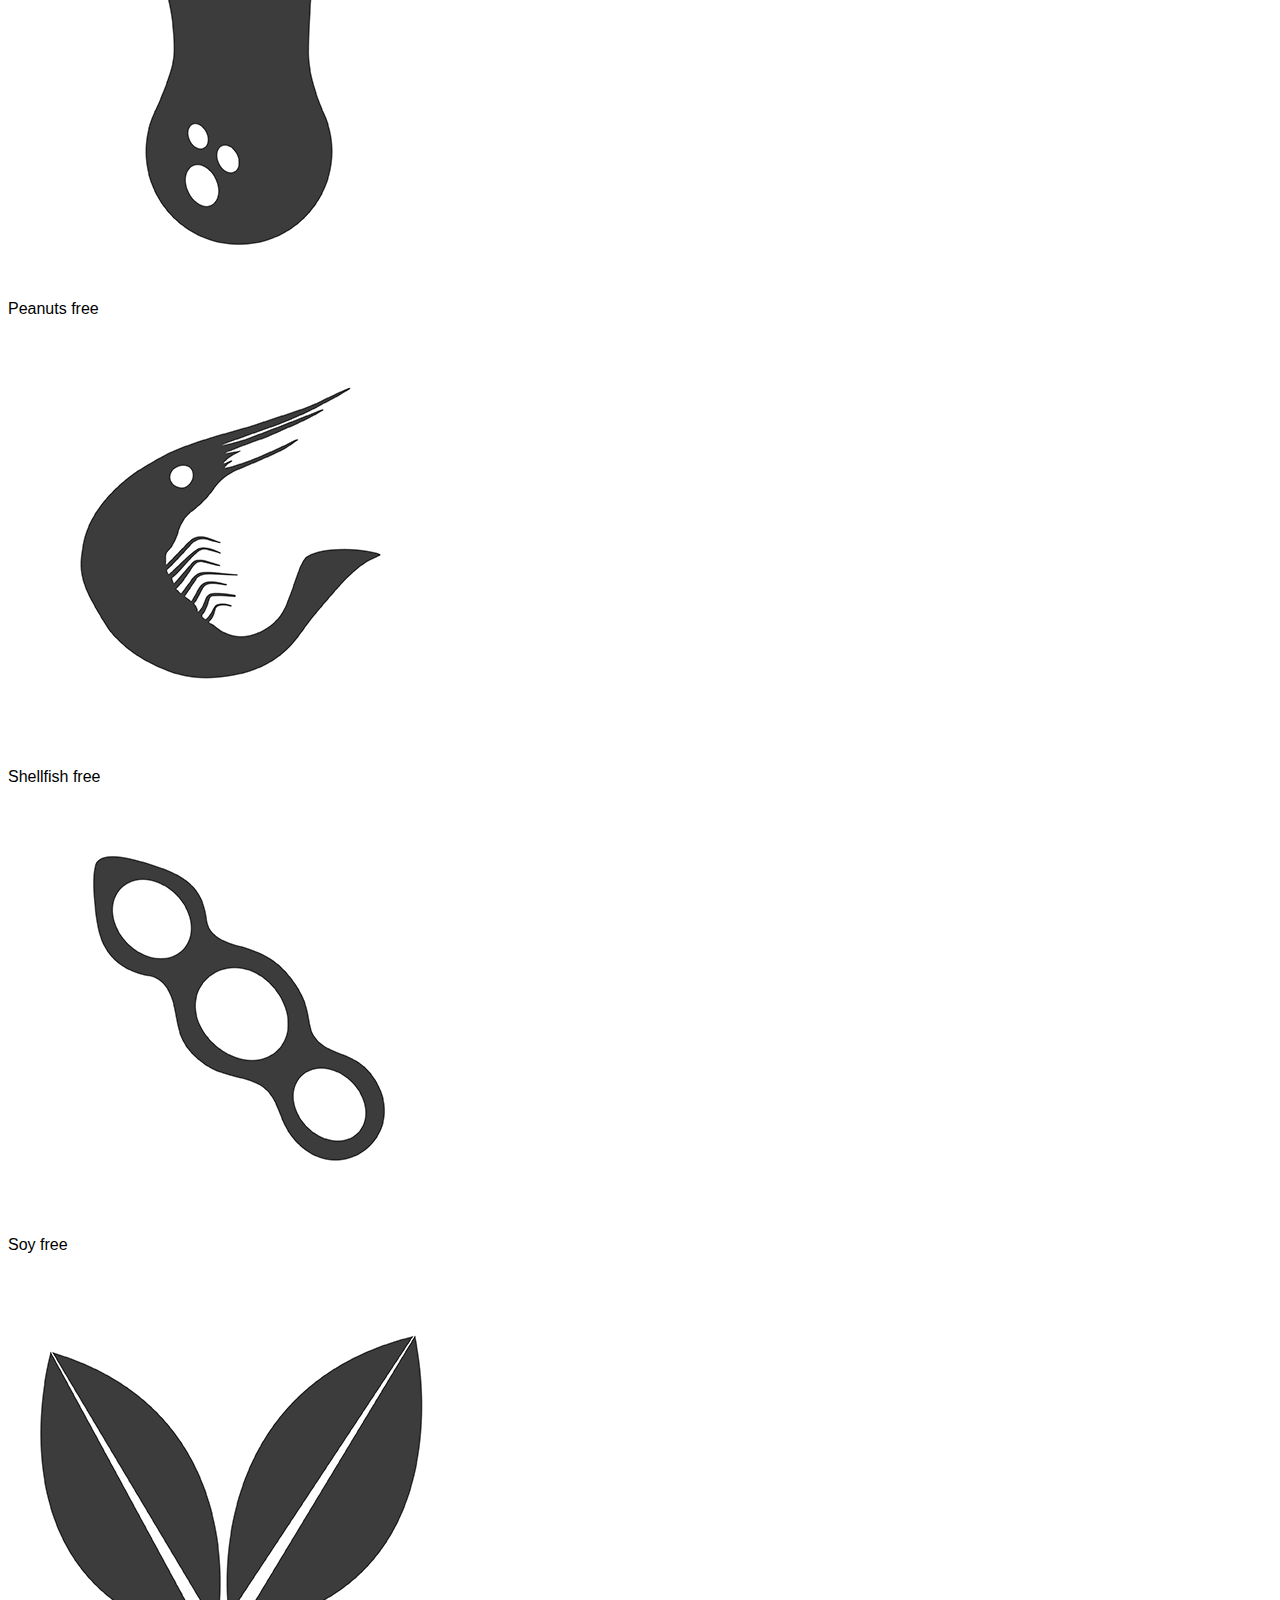
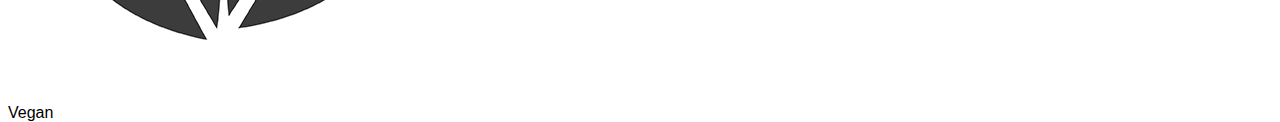
<file: precio.html>
<html>

<head>
    <meta name="viewport" content="width=device-width, initial-scale=1">
    <link rel="stylesheet" href="style.css">
    <script src="index.js"></script>
    <link href="https://cdn.jsdelivr.net/npm/bootstrap@5.2.0-beta1/dist/css/bootstrap.min.css" rel="stylesheet"
        integrity="sha384-0evHe/X+R7YkIZDRvuzKMRqM+OrBnVFBL6DOitfPri4tjfHxaWutUpFmBp4vmVor" crossorigin="anonymous">
    <script src="https://cdn.jsdelivr.net/npm/bootstrap@5.2.0-beta1/dist/js/bootstrap.bundle.min.js"
        integrity="sha384-pprn3073KE6tl6bjs2QrFaJGz5/SUsLqktiwsUTF55Jfv3qYSDhgCecCxMW52nD2"
        crossorigin="anonymous"></script>
    <title>Precio</title>
    <link rel="icon" type="image/x-icon" href="icons/logo_small.png">
</head>

<body>
    
    
    <div class="text-end mt-2 me-1">
        <a type="button" href="results.html" class="btn btn-link fs-5">
            &lt; Go back to result page
        </a>
        <a id="legend" class="btn btn-link" style="color: black;" onclick="modalLegend()">
        <svg xmlns="http://www.w3.org/2000/svg" width="32" height="32" fill="currentColor" class="bi bi-question-circle" viewBox="0 0 16 16">
            <path d="M8 15A7 7 0 1 1 8 1a7 7 0 0 1 0 14zm0 1A8 8 0 1 0 8 0a8 8 0 0 0 0 16z"/>
            <path d="M5.255 5.786a.237.237 0 0 0 .241.247h.825c.138 0 .248-.113.266-.25.09-.656.54-1.134 1.342-1.134.686 0 1.314.343 1.314 1.168 0 .635-.374.927-.965 1.371-.673.489-1.206 1.06-1.168 1.987l.003.217a.25.25 0 0 0 .25.246h.811a.25.25 0 0 0 .25-.25v-.105c0-.718.273-.927 1.01-1.486.609-.463 1.244-.977 1.244-2.056 0-1.511-1.276-2.241-2.673-2.241-1.267 0-2.655.59-2.75 2.286zm1.557 5.763c0 .533.425.927 1.01.927.609 0 1.028-.394 1.028-.927 0-.552-.42-.94-1.029-.94-.584 0-1.009.388-1.009.94z"/>
          </svg>
        </a>
    </div>

    <div class="modal" id="leg">
        <div class="modal-dialog modal-dialog-centered">
            <div class="modal-content">

                <!-- Modal Header -->
                <div class="modal-header">
                    <div class="modal-title h2 ps-2">Legend</div>
                    <button id="closeButton" type="button" class="btn-close" data-bs-dismiss="modal"></button>

                </div>

                <!-- Modal body -->
                <div class="modal-body">
                    <div id="needs" class="container-sm py-2 overflow-auto" style="height:50vh!important;">

                        <div class="row mx-auto">
                            <div class="col-3">
                                <img class="m-auto d-block mw-100" src="icons/Corn free.png">
                            </div>
                            <div class="col-9 py-2 fs-3">
                                Corn free
                            </div>
                        </div>
                        <div class="row mx-auto">
                            <div class="col-3">
                                <img class="m-auto d-block mw-100" src="icons/Egg free.png">
                            </div>
                            <div class="col-9 py-2 fs-3">
                                Egg free
                            </div>
                        </div>
                        <div class="row mx-auto">
                            <div class="col-3">
                                <img class="m-auto d-block mw-100" src="icons/Fish free.png">
                            </div>
                            <div class="col-9 py-2 fs-3">
                                Fish free
                            </div>
                        </div>
                        <div class="row mx-auto">
                            <div class="col-3">
                                <img class="m-auto d-block mw-100" src="icons/Gluten free.png">
                            </div>
                            <div class="col-9 py-2 fs-3">
                                Gluten free
                            </div>
                        </div>
                        <div class="row mx-auto">
                            <div class="col-3">
                                <img class="m-auto d-block mw-100" src="icons/Lactose free.png">
                            </div>
                            <div class="col-9 py-2 fs-3">
                                Lactose free
                            </div>
                        </div>
                        <div class="row mx-auto">
                            <div class="col-3">
                                <img class="m-auto d-block mw-100" src="icons/Mollusc free.png">
                            </div>
                            <div class="col-9 py-2 fs-3">
                                Mollusc free
                            </div>
                        </div>
                        <div class="row mx-auto">
                            <div class="col-3">
                                <img class="m-auto d-block mw-100" src="icons/Nuts free.png">
                            </div>
                            <div class="col-9 py-2 fs-3">
                                Nuts free
                            </div>
                        </div>
                        <div class="row mx-auto">
                            <div class="col-3">
                                <img class="m-auto d-block mw-100" src="icons/Peanuts free.png">
                            </div>
                            <div class="col-9 py-2 fs-3">
                                Peanuts free
                            </div>
                        </div>
                        <div class="row mx-auto">
                            <div class="col-3">
                                <img class="m-auto d-block mw-100" src="icons/Shellfish free.png">
                            </div>
                            <div class="col-9 py-2 fs-3">
                                Shellfish free
                            </div>
                        </div>
                        <div class="row mx-auto">
                            <div class="col-3">
                                <img class="m-auto d-block mw-100" src="icons/Soy free.png">
                            </div>
                            <div class="col-9 py-2 fs-3">
                                Soy free
                            </div>
                        </div>
                        <div class="row mx-auto">
                            <div class="col-3">
                                <img class="m-auto d-block mw-100" src="icons/Vegan.png">
                            </div>
                            <div class="col-9 py-2 fs-3">
                                Vegan
                            </div>
                        </div>
                    </div>
                </div>

            </div>
        </div>
    </div>

    <div class="container mt-1">
        <div class="display-3 mx-auto d-block text-center">Precio</div>
    </div>
    
    <div class="px-4">
        <div id="needs" class="container mt-2">
            <div class="row ms-2 my-1 fs-5">
                Opening times: 12.00 - 22.00
            </div>
            <div class="row ms-2 my-1 fs-5">
                Address: piazza Italia, 321
            </div>
            <div class="row ms-2 my-1 fs-5">
                Phone number: 333 4567890
            </div>
        </div>
    </div>

    <div class="container h-50 d-flex align-items-center justify-content-center">
        <div class="display-5 mx-4 d-block text-center">
            Unfortunately this restaurant doesn't offer dishes mathing your needs
        </div>
    </div>



    <div class="btn-group btn-group-lg fixed-bottom">
        <a href="needs.html" type="button" class="btn btn-warning border border-1 rounded-0 py-2">Your Needs</a>
        <a href="scan.html" type="button" class="btn border btn-warning border-1 rounded-0 py-2">Scan</a>
        <a href="restaurants.html" type="button" class="mybtn1 btn border btn-warning border-1 rounded-0 py-2">Restaurants</a>
    </div>

</body>

</html>
</file>
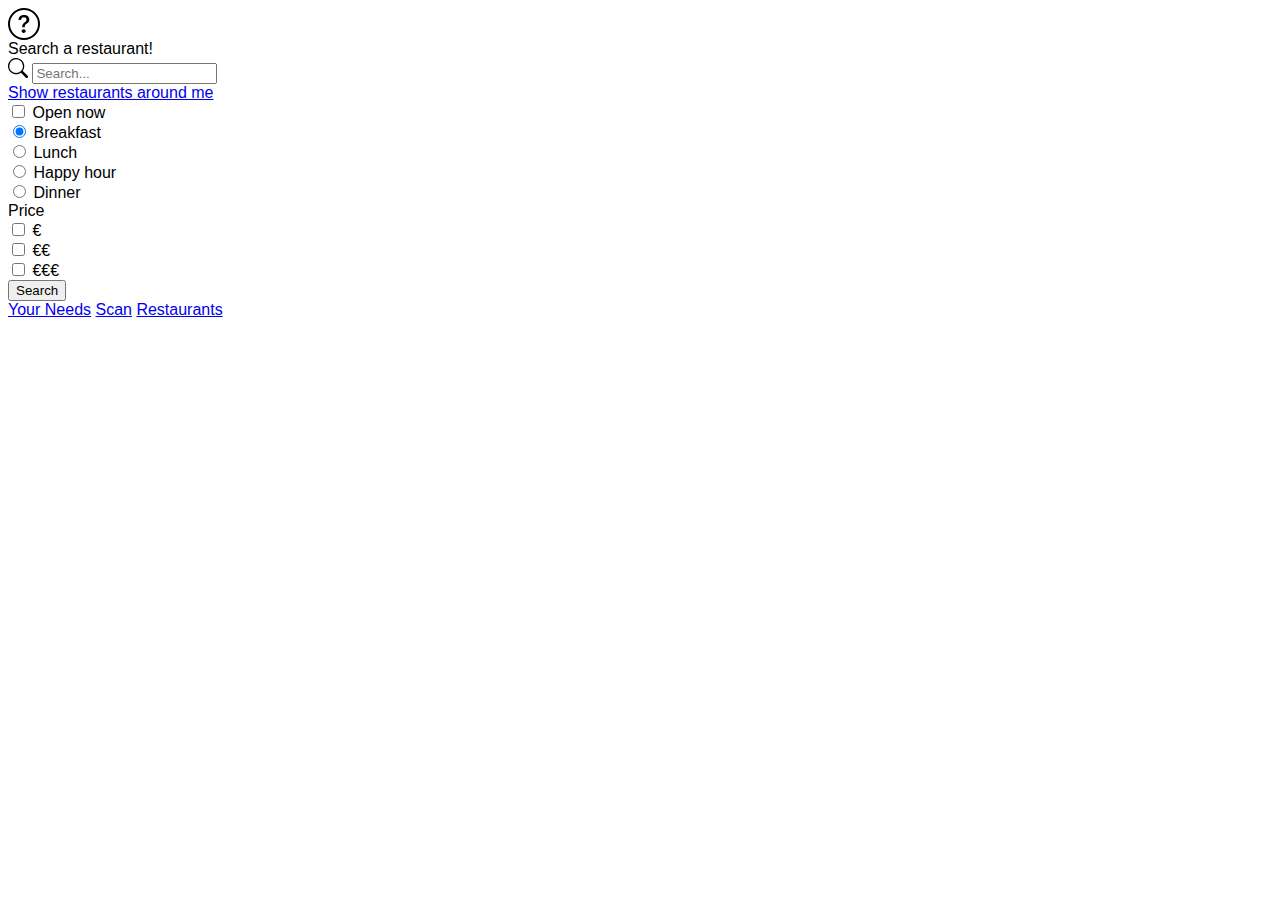
<file: restaurants.html>
<html>

<head>
    <meta name="viewport" content="width=device-width, initial-scale=1">
    <link rel="stylesheet" href="style.css">
    <script src="index.js"></script>
    <link href="https://cdn.jsdelivr.net/npm/bootstrap@5.2.0-beta1/dist/css/bootstrap.min.css" rel="stylesheet"
        integrity="sha384-0evHe/X+R7YkIZDRvuzKMRqM+OrBnVFBL6DOitfPri4tjfHxaWutUpFmBp4vmVor" crossorigin="anonymous">
    <script src="https://cdn.jsdelivr.net/npm/bootstrap@5.2.0-beta1/dist/js/bootstrap.bundle.min.js"
        integrity="sha384-pprn3073KE6tl6bjs2QrFaJGz5/SUsLqktiwsUTF55Jfv3qYSDhgCecCxMW52nD2"
        crossorigin="anonymous"></script>
    <title>Search a restaurant</title>
</head>

<body>
    <div class="text-end mt-1 me-1">
        <a class="btn btn-link" style="color: black;" onclick="activatePopover('searchrest');">
        <svg xmlns="http://www.w3.org/2000/svg" width="32" height="32" fill="currentColor" class="bi bi-question-circle" viewBox="0 0 16 16">
            <path d="M8 15A7 7 0 1 1 8 1a7 7 0 0 1 0 14zm0 1A8 8 0 1 0 8 0a8 8 0 0 0 0 16z"/>
            <path d="M5.255 5.786a.237.237 0 0 0 .241.247h.825c.138 0 .248-.113.266-.25.09-.656.54-1.134 1.342-1.134.686 0 1.314.343 1.314 1.168 0 .635-.374.927-.965 1.371-.673.489-1.206 1.06-1.168 1.987l.003.217a.25.25 0 0 0 .25.246h.811a.25.25 0 0 0 .25-.25v-.105c0-.718.273-.927 1.01-1.486.609-.463 1.244-.977 1.244-2.056 0-1.511-1.276-2.241-2.673-2.241-1.267 0-2.655.59-2.75 2.286zm1.557 5.763c0 .533.425.927 1.01.927.609 0 1.028-.394 1.028-.927 0-.552-.42-.94-1.029-.94-.584 0-1.009.388-1.009.94z"/>
          </svg>
        </a>
    </div>
    <div class="container mt-2">
        <div class="display-3 mx-auto d-block text-center">Search a restaurant!</div>
    </div>

    <div class="mt-3 text-center">
        <svg class="bi bi-search me-3" id="searchicon" xmlns="http://www.w3.org/2000/svg" width="20" height="20" fill="currentColor" viewBox="0 0 16 16">
            <path d="M11.742 10.344a6.5 6.5 0 1 0-1.397 1.398h-.001c.03.04.062.078.098.115l3.85 3.85a1 1 0 0 0 1.415-1.414l-3.85-3.85a1.007 1.007 0 0 0-.115-.1zM12 6.5a5.5 5.5 0 1 1-11 0 5.5 5.5 0 0 1 11 0z"/>
        </svg>
            
        <input id="searchbar" class="me-4" type="text" placeholder="Search..."></input>
    </div>
    
    <div class="text-center">
        <a type="button" href="loading.html" class="btn btn-link fs-5">
            Show restaurants around me
        </a>
    </div>

    <div class="container">
        <div class="row mx-auto text-center">
            <div class="col-12 py-2 fs-4">
                <input class="form-check-input" id="opennow" type="checkbox" name="open now">
                <label for="opennow" class="mx-3">
                    Open now
                </label>
            </div>
        </div>


        <div class="row container ps-3">
            <div class="ps-5">
                <div class="row mt-3 ps-5">
                    <div class="col-12 py-1 fs-4">
                        <input class="form-check-input" id="breakfast" type="radio" name="meal" checked>
                        <label for="breakfast" class="mx-3">
                            Breakfast
                        </label>
                    </div>
                </div>
        
                <div class="row ps-5">
                    <div class="col-12 py-1 fs-4">
                        <input class="form-check-input" id="lunch" type="radio" name="meal">
                        <label for="lunch" class="mx-3">
                            Lunch
                        </label>
                    </div>
                </div>
        
                <div class="row ps-5">
                    <div class="col-12 py-1 fs-4">
                        <input class="form-check-input" id="happy hour" type="radio" name="meal">
                        <label for="happy hour" class="mx-3">
                            Happy hour
                        </label>
                    </div>
                </div>
        
                <div class="row ps-5">
                    <div class="col-12 py-1 fs-4">
                        <input class="form-check-input" id="dinner" type="radio" name="meal">
                        <label for="dinner" class="mx-3">
                            Dinner
                        </label>
                    </div>
                </div>
            </div>
        </div>

        <div class="row container text-center mt-3">
            <div class="fs-3">
                Price
            </div>
        </div>

        <div class="row mt-1 fs-4 px-4">
            <div class="col-4">
                <input class="form-check-input" id="e1" type="checkbox" name="e1">
                    <label for="e1" class="mx-2">
                        &euro;
                    </label>
            </div>
            <div class="col-4">
                <input class="form-check-input" id="e2" type="checkbox" name="e2">
                    <label for="e2" class="mx-2">
                        &euro;&euro;
                    </label>
            </div>
            <div class="col-4">
                <input class="form-check-input" id="e3" type="checkbox" name="e3">
                    <label for="e3" class="mx-2">
                        &euro;&euro;&euro;
                    </label>
            </div>
        </div>
       
    </div>

    <div class="container my-4">
        <button id="searchrest" onclick="document.location='loading.html'" class="btn btn-warning mx-auto d-block btn-lg" tabindex="0" data-bs-toggle="popover" data-bs-placement="top" data-bs-trigger="focus" data-bs-content="test">
            Search
        </button>
    </div>

    <script>
        const popover = new bootstrap.Popover(document.getElementById('searchrest'), {
        trigger: 'focus'
    })
    </script>
    
    <div class="btn-group btn-group-lg fixed-bottom">
        <a href="needs.html" type="button" class="btn btn-warning border border-1 rounded-0 py-2">Your Needs</a>
        <a href="scan.html" type="button" class="btn border btn-warning border-1 rounded-0 py-2">Scan</a>
        <a href="restaurants.html" type="button" class="mybtn1 btn border btn-warning border-1 rounded-0 py-2">Restaurants</a>
    </div>

</body>

</html>
</file>
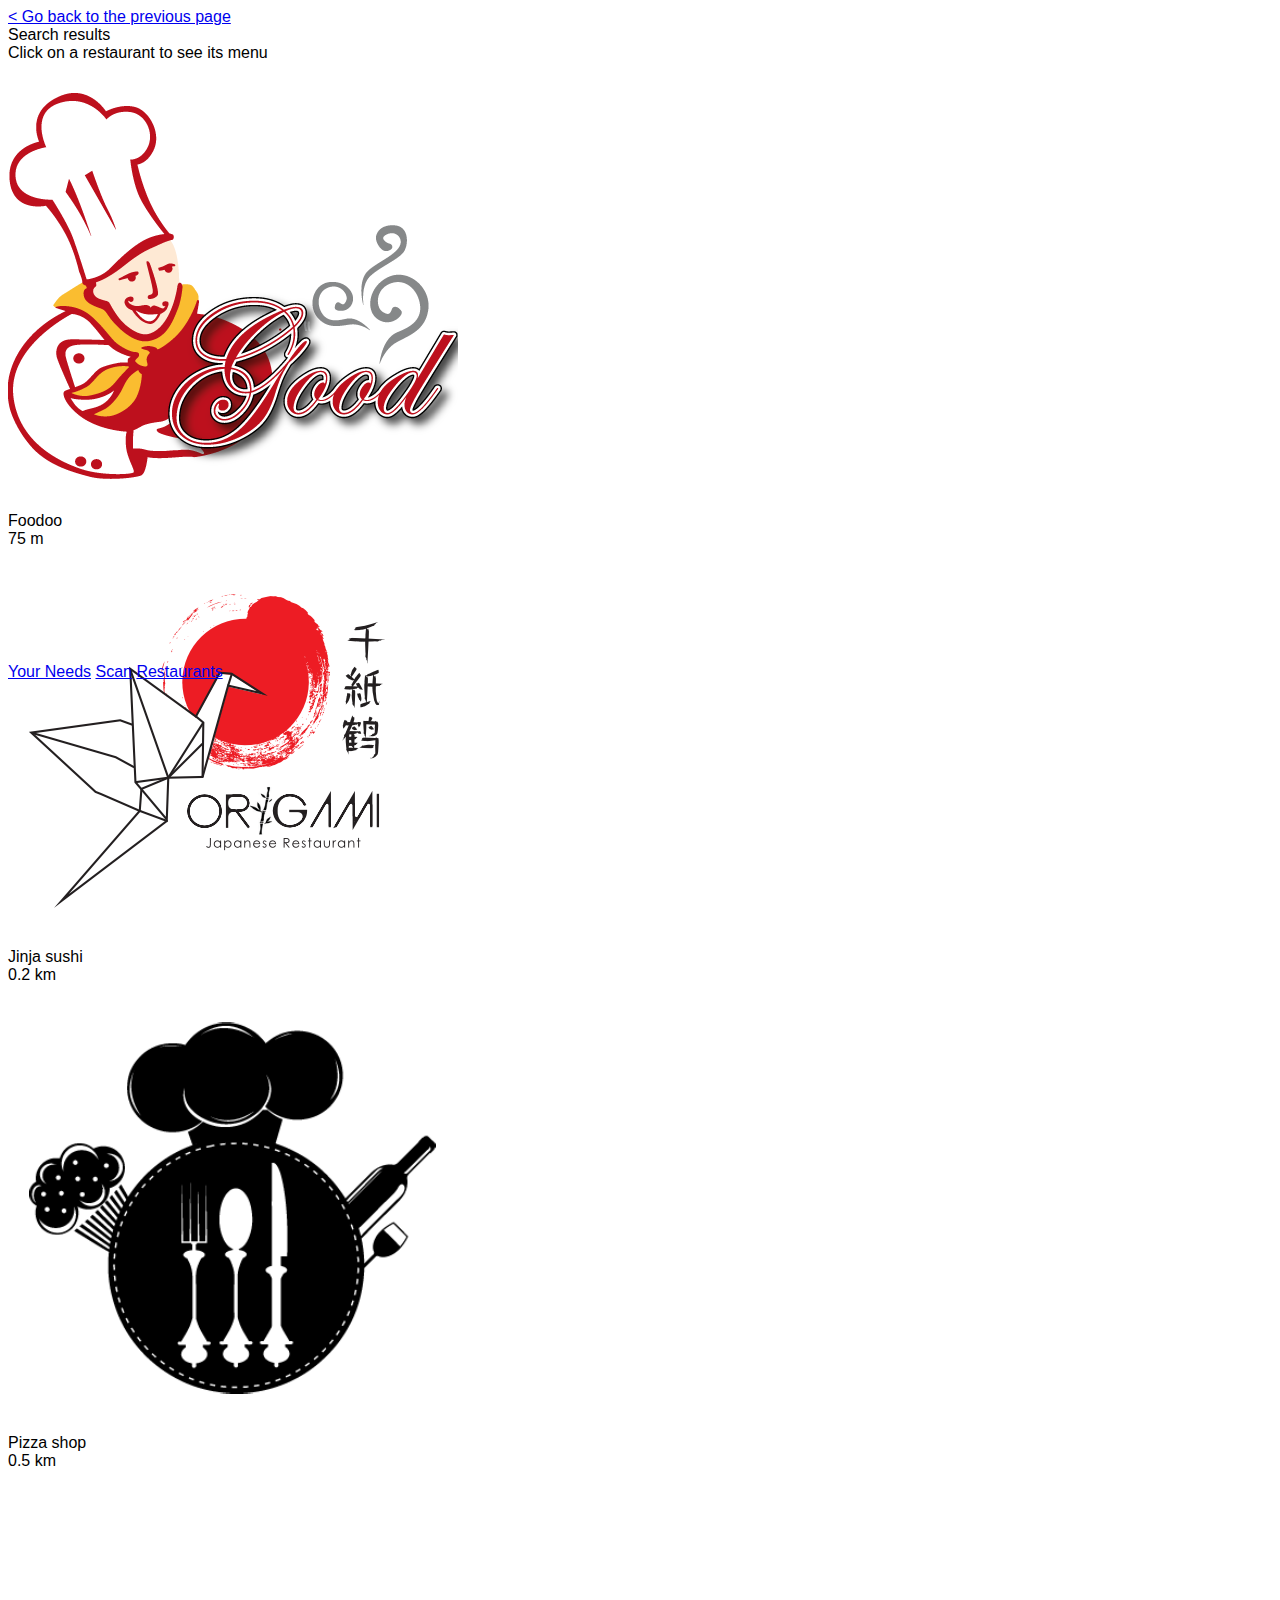
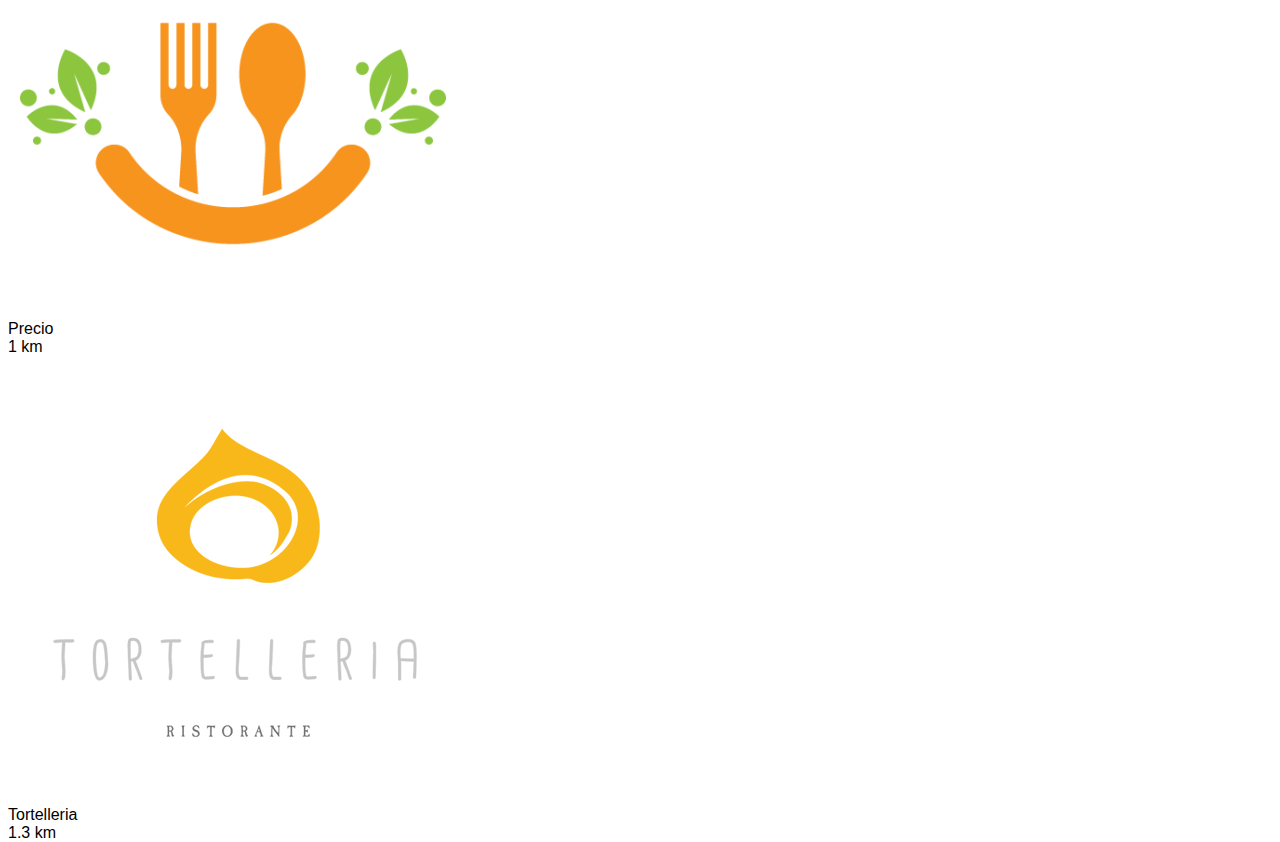
<file: results.html>
<html>

<head>
    <meta name="viewport" content="width=device-width, initial-scale=1">
    <link rel="stylesheet" href="style.css">
    <script src="index.js"></script>
    <link href="https://cdn.jsdelivr.net/npm/bootstrap@5.2.0-beta1/dist/css/bootstrap.min.css" rel="stylesheet"
        integrity="sha384-0evHe/X+R7YkIZDRvuzKMRqM+OrBnVFBL6DOitfPri4tjfHxaWutUpFmBp4vmVor" crossorigin="anonymous">
    <script src="https://cdn.jsdelivr.net/npm/bootstrap@5.2.0-beta1/dist/js/bootstrap.bundle.min.js"
        integrity="sha384-pprn3073KE6tl6bjs2QrFaJGz5/SUsLqktiwsUTF55Jfv3qYSDhgCecCxMW52nD2"
        crossorigin="anonymous"></script>

</head>

<body>
    <div class="container mt-2 pt-3 text-center">
        <a href="restaurants.html" class="btn btn-link fs-5">&lt Go back to the previous page</a>
    </div>

    <div class="container p-3 text-center">
        <div class="h2 mx-auto">Search results</div>
        <div class="mx-auto">Click on a restaurant to see its menu</div>
    </div>

    <div class="container px-4">
        <div class="container border border-warning border-2 overflow-auto" style="height:68%">

            <div class="row mx-1 h-25 mt-3" onclick="document.location='foodoo.html'">
                <div class="col-4 g-0">
                    <img src="icons/rest1.png" class="img-fluid d-block">
                </div>
                <div class="col-8 ps-4">
                    <div class="row h2 mt-3 ps-2">Foodoo</div>
                    <div class="row fs-4 ps-2">75 m</div>
                </div>
            </div>

            <div class="row mx-1 mt-3 h-25">
                <div class="col-4 g-0">
                    <img src="icons/rest3.png" class="img-fluid d-block">
                </div>
                <div class="col-8 ps-4">
                    <div class="row h2 mt-3 ps-2">Jinja sushi</div>
                    <div class="row fs-4 ps-2">0.2 km</div>
                </div>
            </div>

            <div class="row mx-1 mt-3 h-25">
                <div class="col-4 g-0">
                    <img src="icons/rest4.png" class="img-fluid d-block">
                </div>
                <div class="col-8 ps-4">
                    <div class="row h2 mt-3 ps-2">Pizza shop</div>
                    <div class="row fs-4 ps-2">0.5 km</div>
                </div>
            </div>

            <div class="row mx-1 mt-3 h-25">
                <div class="col-4 g-0">
                    <img src="icons/rest2.png" class="img-fluid d-block">
                </div>
                <div class="col-8 ps-4">
                    <div class="row h2 mt-3 ps-2">Precio</div>
                    <div class="row fs-4 ps-2">1 km</div>
                </div>
            </div>

            <div class="row mx-1 mt-3 h-25">
                <div class="col-4 g-0">
                    <img src="icons/rest5.png" class="img-fluid d-block">
                </div>
                <div class="col-8 ps-4">
                    <div class="row h2 mt-3 ps-2">Tortelleria</div>
                    <div class="row fs-4 ps-2">1.3 km</div>
                </div>
            </div>
            
        </div>
    </div>
 


    
    <div class="btn-group btn-group-lg fixed-bottom">
        <a href="needs.html" type="button" class="btn btn-warning border border-1 rounded-0 py-2">Your Needs</a>
        <a href="scan.html" type="button" class="btn border btn-warning border-1 rounded-0 py-2">Scan</a>
        <a href="restaurants.html" type="button" class="mybtn1 btn border btn-warning border-1 rounded-0 py-2">Restaurants</a>
    </div>

</body>

</html>
</file>
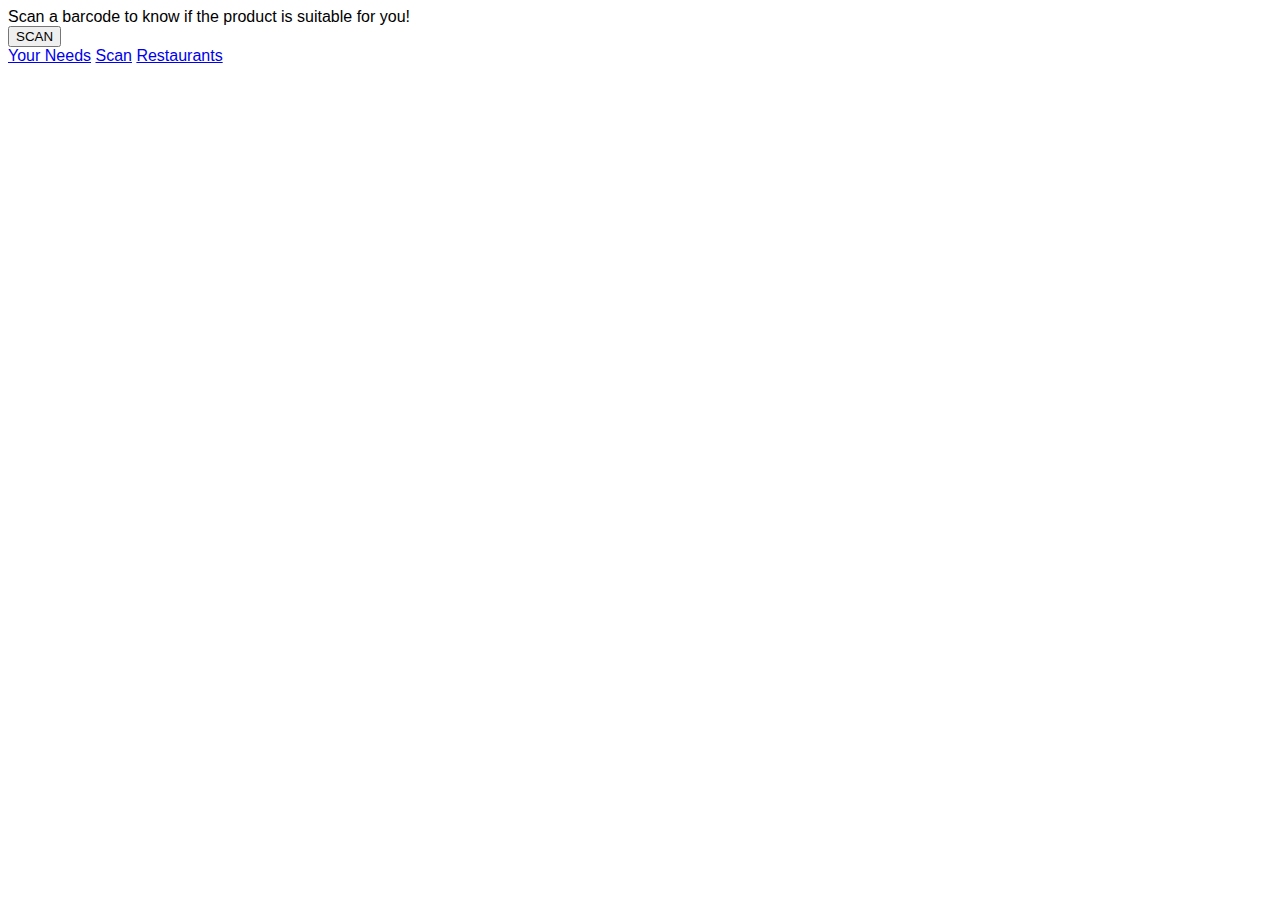
<file: scan.html>
<html>

<head>
    <meta name="viewport" content="width=device-width, initial-scale=1">
    <link rel="stylesheet" href="style.css">
    <script src="index.js"></script>
    <link href="https://cdn.jsdelivr.net/npm/bootstrap@5.2.0-beta1/dist/css/bootstrap.min.css" rel="stylesheet"
        integrity="sha384-0evHe/X+R7YkIZDRvuzKMRqM+OrBnVFBL6DOitfPri4tjfHxaWutUpFmBp4vmVor" crossorigin="anonymous">
    <script src="https://cdn.jsdelivr.net/npm/bootstrap@5.2.0-beta1/dist/js/bootstrap.bundle.min.js"
        integrity="sha384-pprn3073KE6tl6bjs2QrFaJGz5/SUsLqktiwsUTF55Jfv3qYSDhgCecCxMW52nD2"
        crossorigin="anonymous"></script>

</head>

<body>
    <div class="container mt-5 px-5 py-3">
        <div class="display-6 mx-auto d-block text-center">Scan a barcode to know if the product is suitable for you!</div>
    </div>

    <div class="container mt-5 pt-5" id="divBtnScan">
        <button id="scanbtn" onclick="prova()" class="btn btn-warning mx-auto d-block my-5 btn-lg">
            SCAN
        </button>
    </div>
    <div class="px-3" id="divScanBox" style="display:none;">
        <div id="needs" class="container-sm my-3 py-3 border border-warning border-2 rounded-4 h-50 overflow-auto">

        </div>
    </div>

    
    <div class="btn-group btn-group-lg fixed-bottom">
        <a href="index.html" type="button" class="btn btn-warning border border-1 rounded-0 py-2">Your Needs</a>
        <a href="scan.html" type="button" class="mybtn1 btn border btn-warning border-1 rounded-0 py-2">Scan</a>
        <a href="restaurant.html" type="button" class="btn border btn-warning border-1 rounded-0 py-2">Restaurants</a>
    </div>

</body>

</html>
</file>
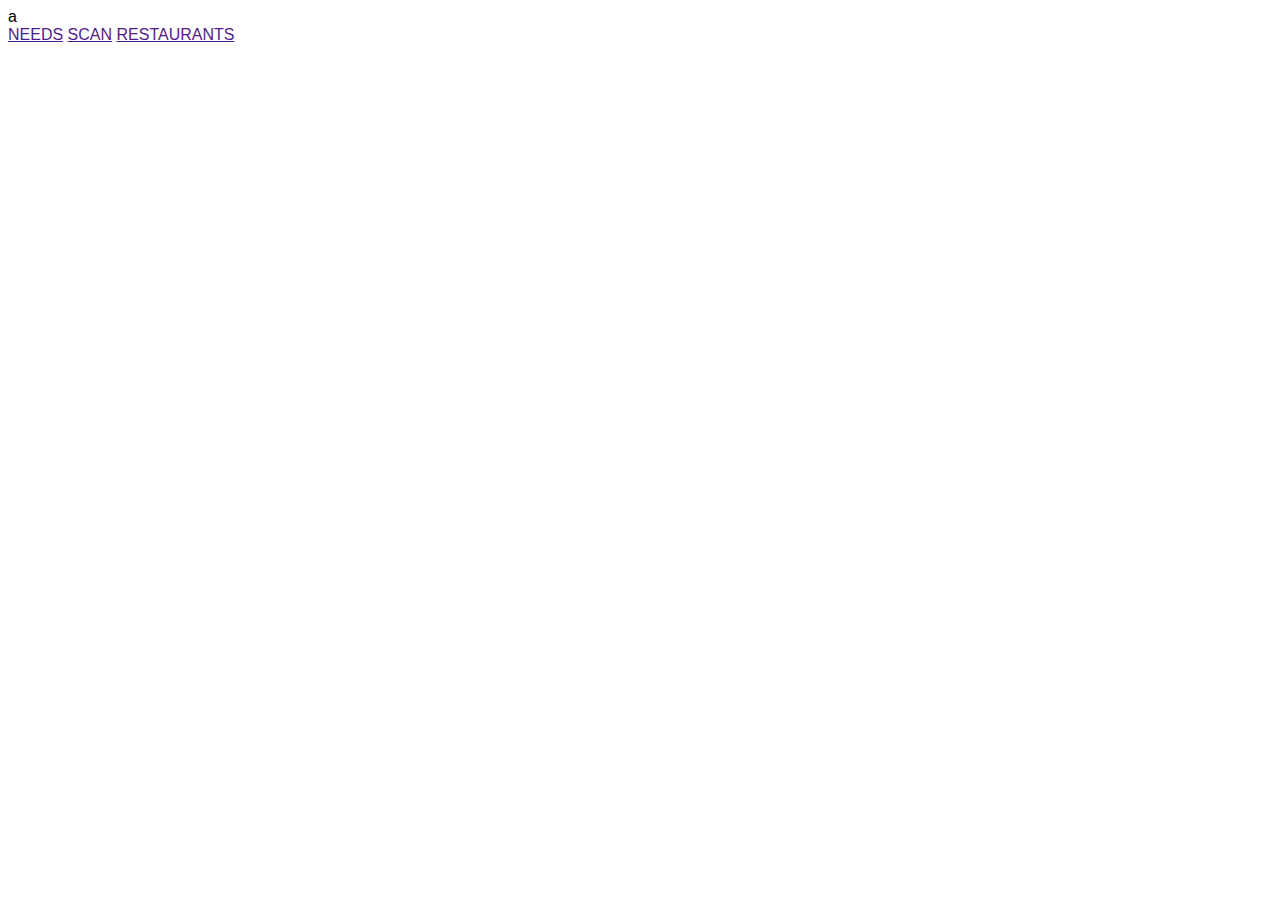
<file: test.html>
<html>

<head>
    <link rel="stylesheet" href="style.css">
    <script src="index.js"></script>
    <link href="https://cdn.jsdelivr.net/npm/bootstrap@5.2.0-beta1/dist/css/bootstrap.min.css" rel="stylesheet"
        integrity="sha384-0evHe/X+R7YkIZDRvuzKMRqM+OrBnVFBL6DOitfPri4tjfHxaWutUpFmBp4vmVor" crossorigin="anonymous">
    <script src="https://cdn.jsdelivr.net/npm/bootstrap@5.2.0-beta1/dist/js/bootstrap.bundle.min.js"
        integrity="sha384-pprn3073KE6tl6bjs2QrFaJGz5/SUsLqktiwsUTF55Jfv3qYSDhgCecCxMW52nD2"
        crossorigin="anonymous"></script>

</head>

<body onload="getLocalStorage();">

    <div id="container" class="">
        <div id="center" class="">
            a
        </div>
        <div class=" menu btn-group navbar fixed-bottom" role="group" aria-label="Basic example">
            <a href="" type="button" class="btn btn-primary">NEEDS</a>
            <a href="" type="button" class="btn btn-primary">SCAN</a>
            <a href="" type="button" class="btn btn-primary">RESTAURANTS</a>
        </div>
      </div>
</body>

</html>
</file>
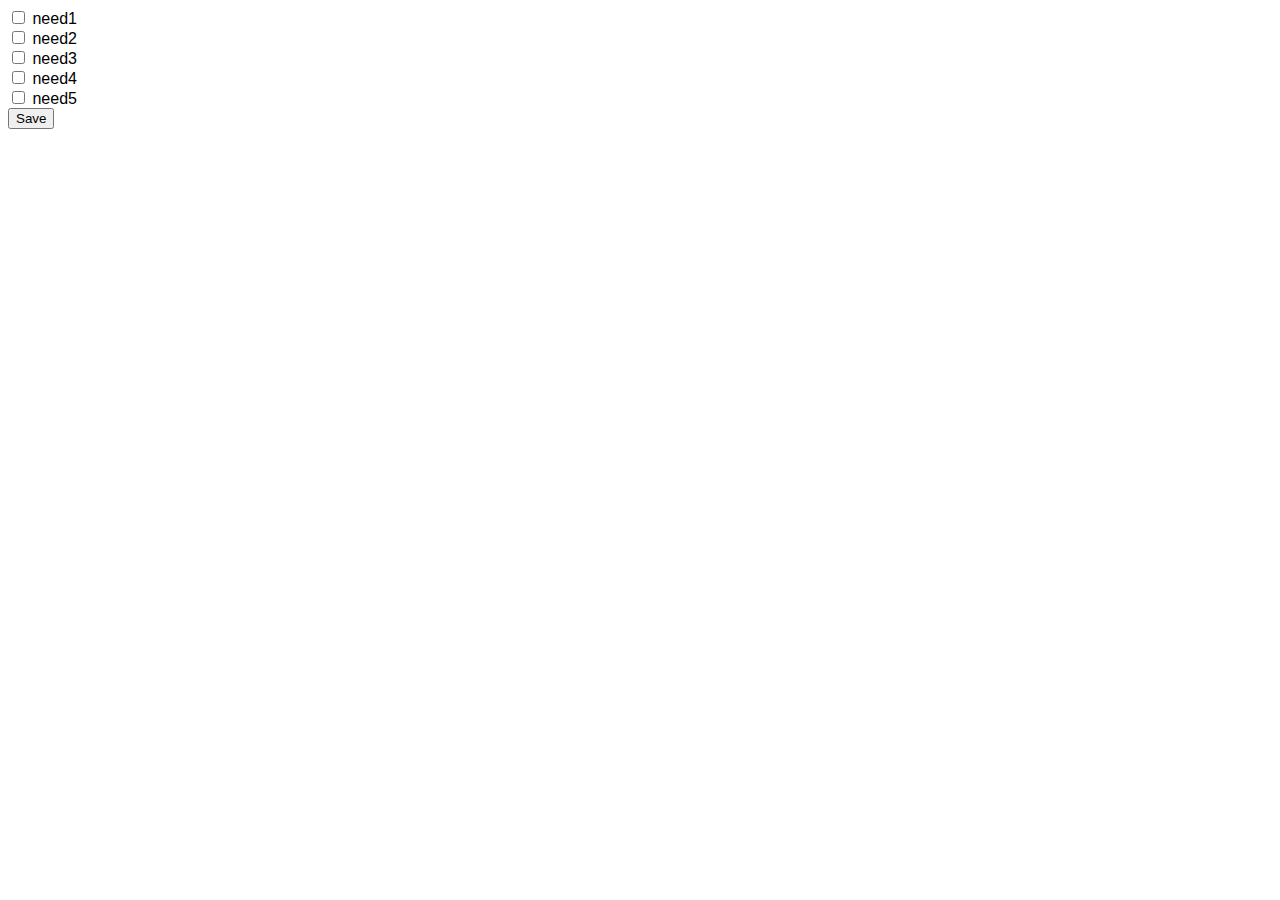
<file: test1.html>
<html>

<head>
    <link rel="stylesheet" href="style.css">
    <script src="index.js"></script>
</head>

<body onload="loadLocalStorage();">
    <div id="checkboxes">
        <input type="checkbox" name="need1">
        <label for="need1">need1</label><br>

        <input type="checkbox" name="need2">
        <label for="need2">need2</label><br>
        
        <input type="checkbox" name="need3">
        <label for="need3">need3</label><br>
        
        <input type="checkbox" name="need4">
        <label for="need4">need4</label><br>
        
        <input type="checkbox" name="need5">
        <label for="need5">need5</label><br>
    </div>
    <button type="button" onclick="saveLocalStorage();">Save</button>

</body>

</html>
</file>
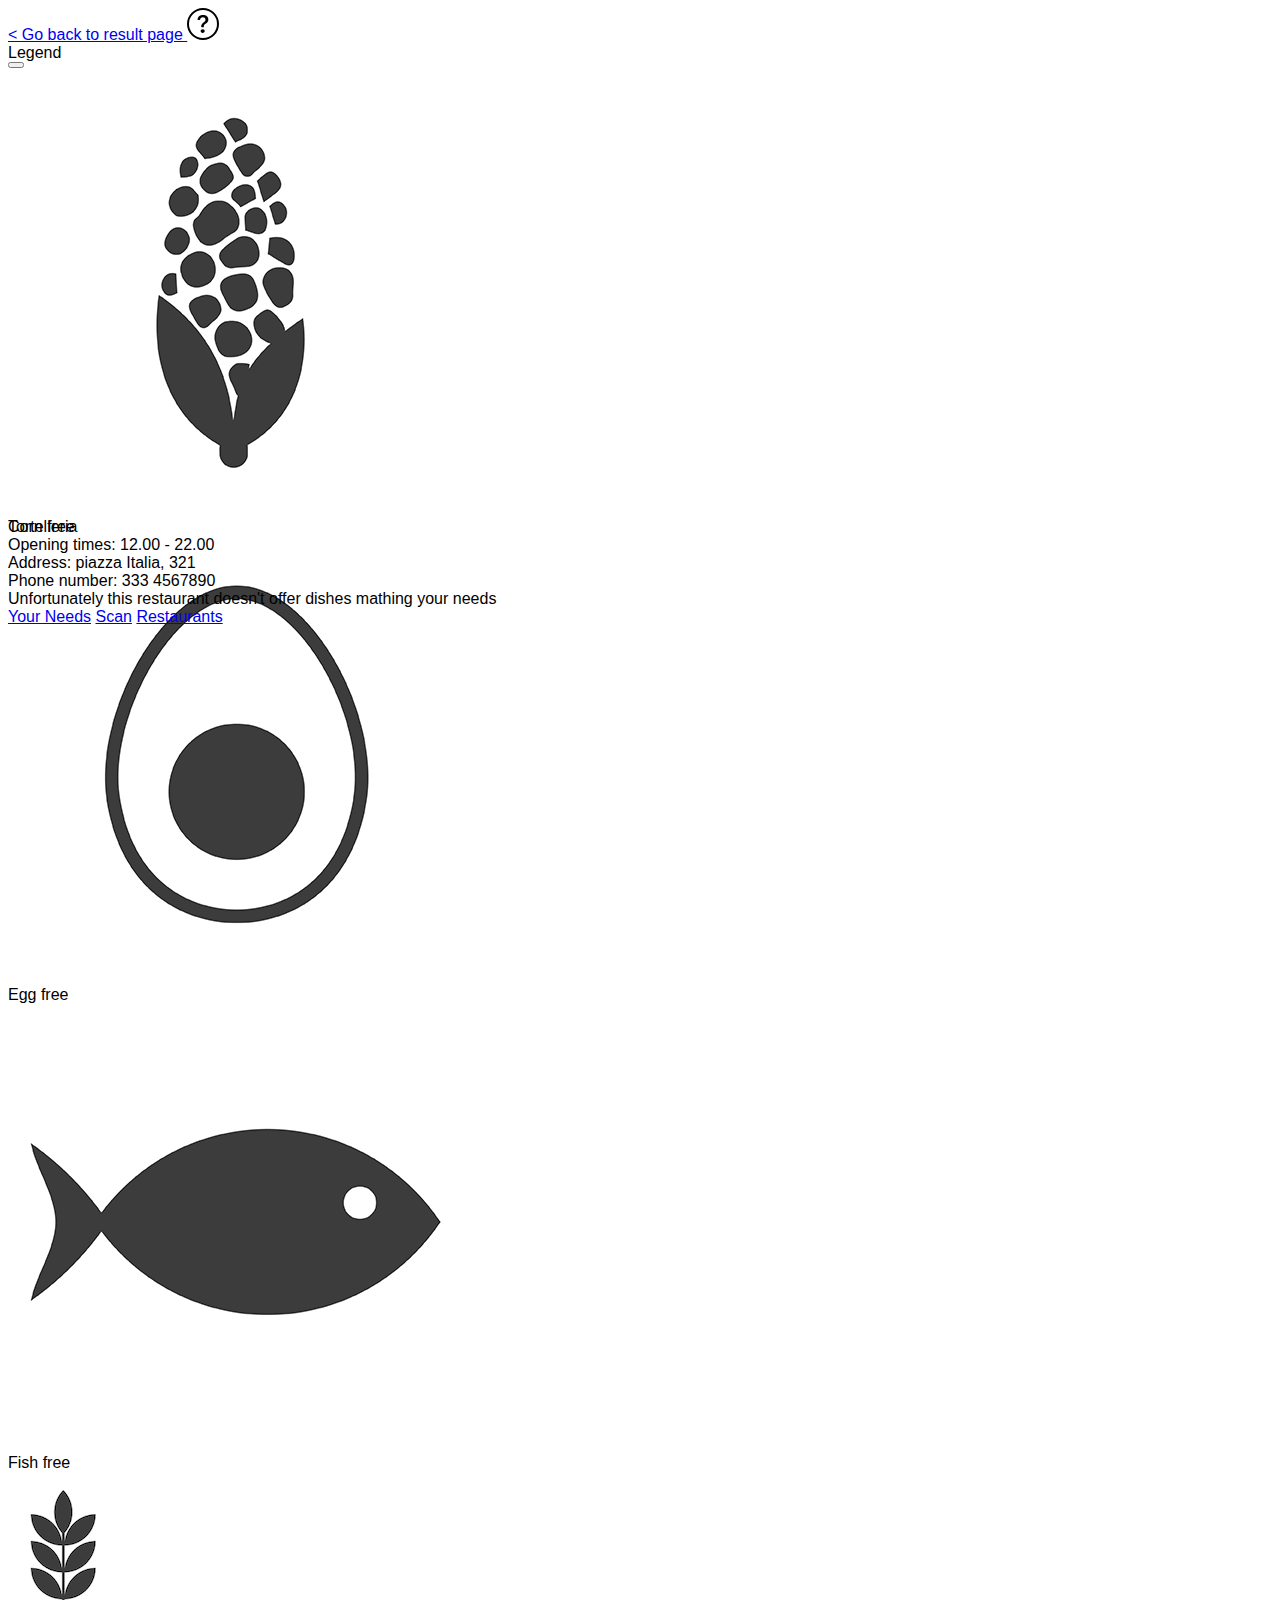
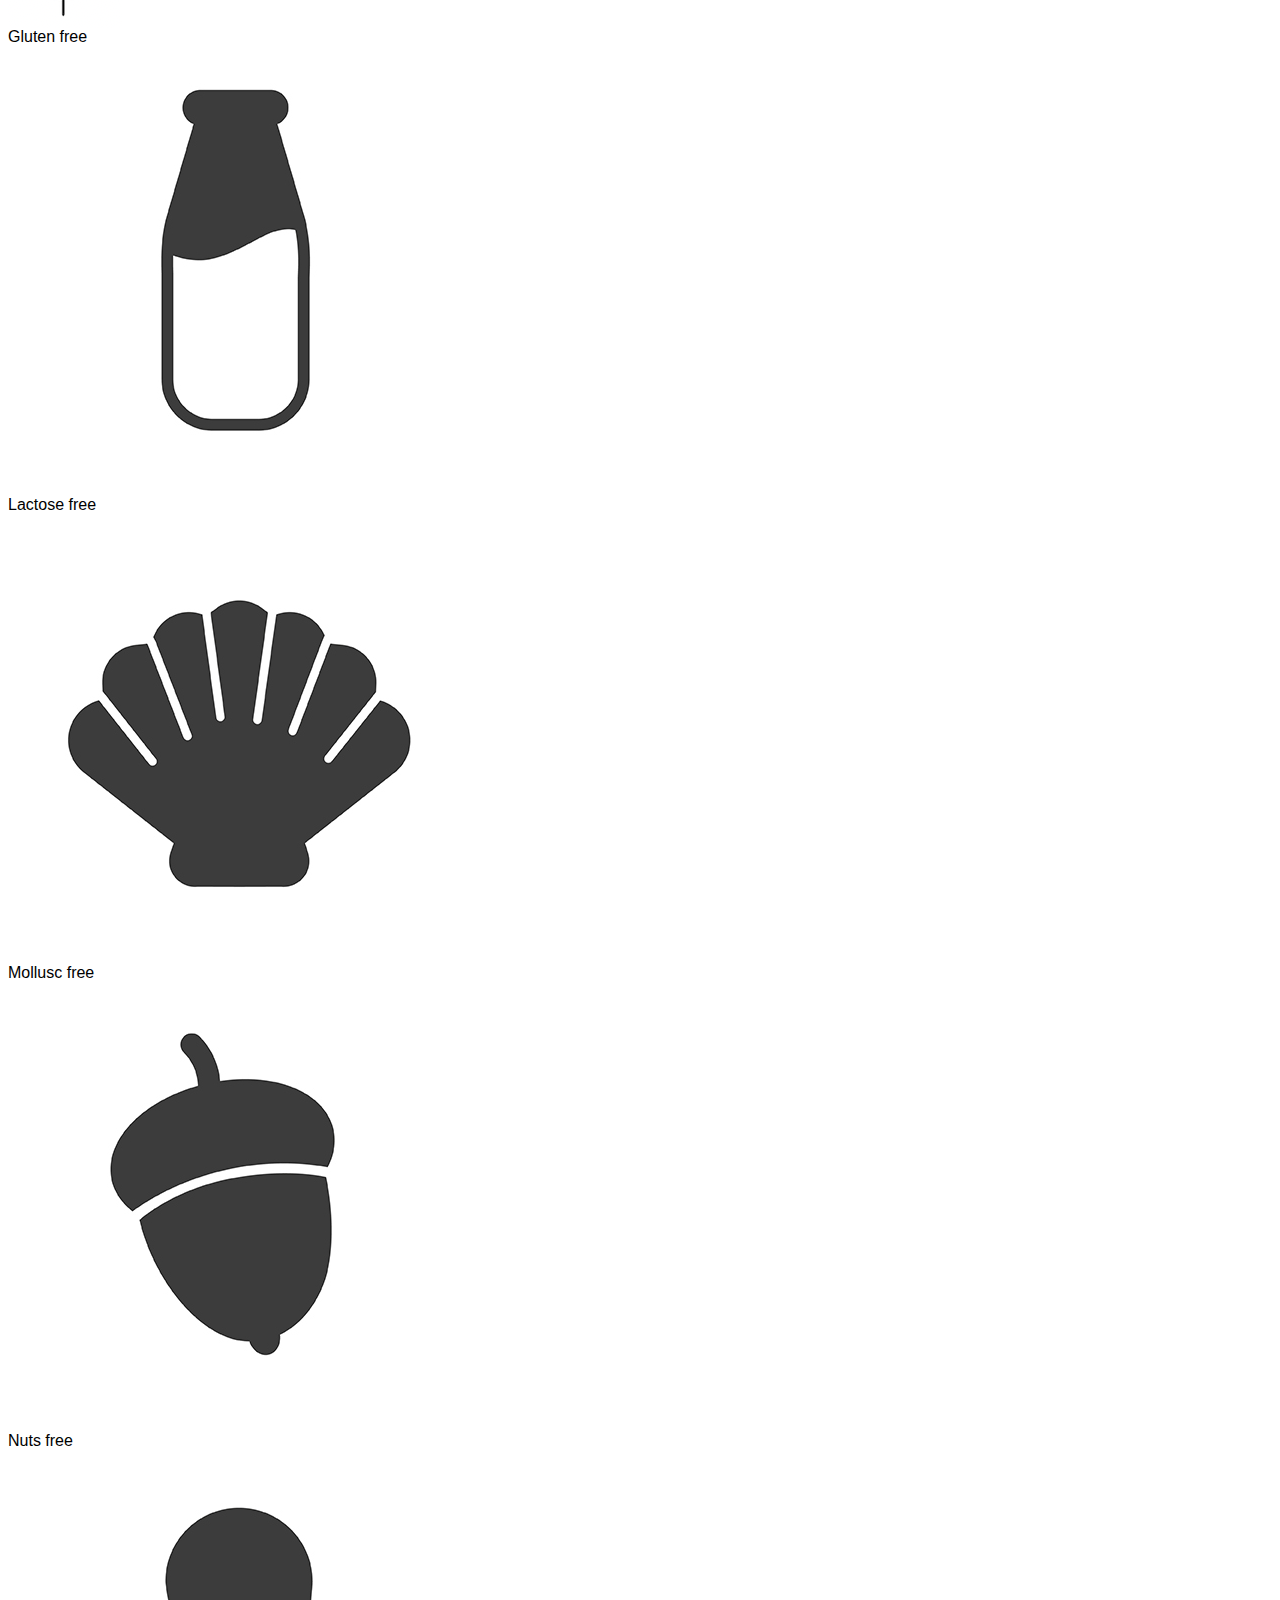
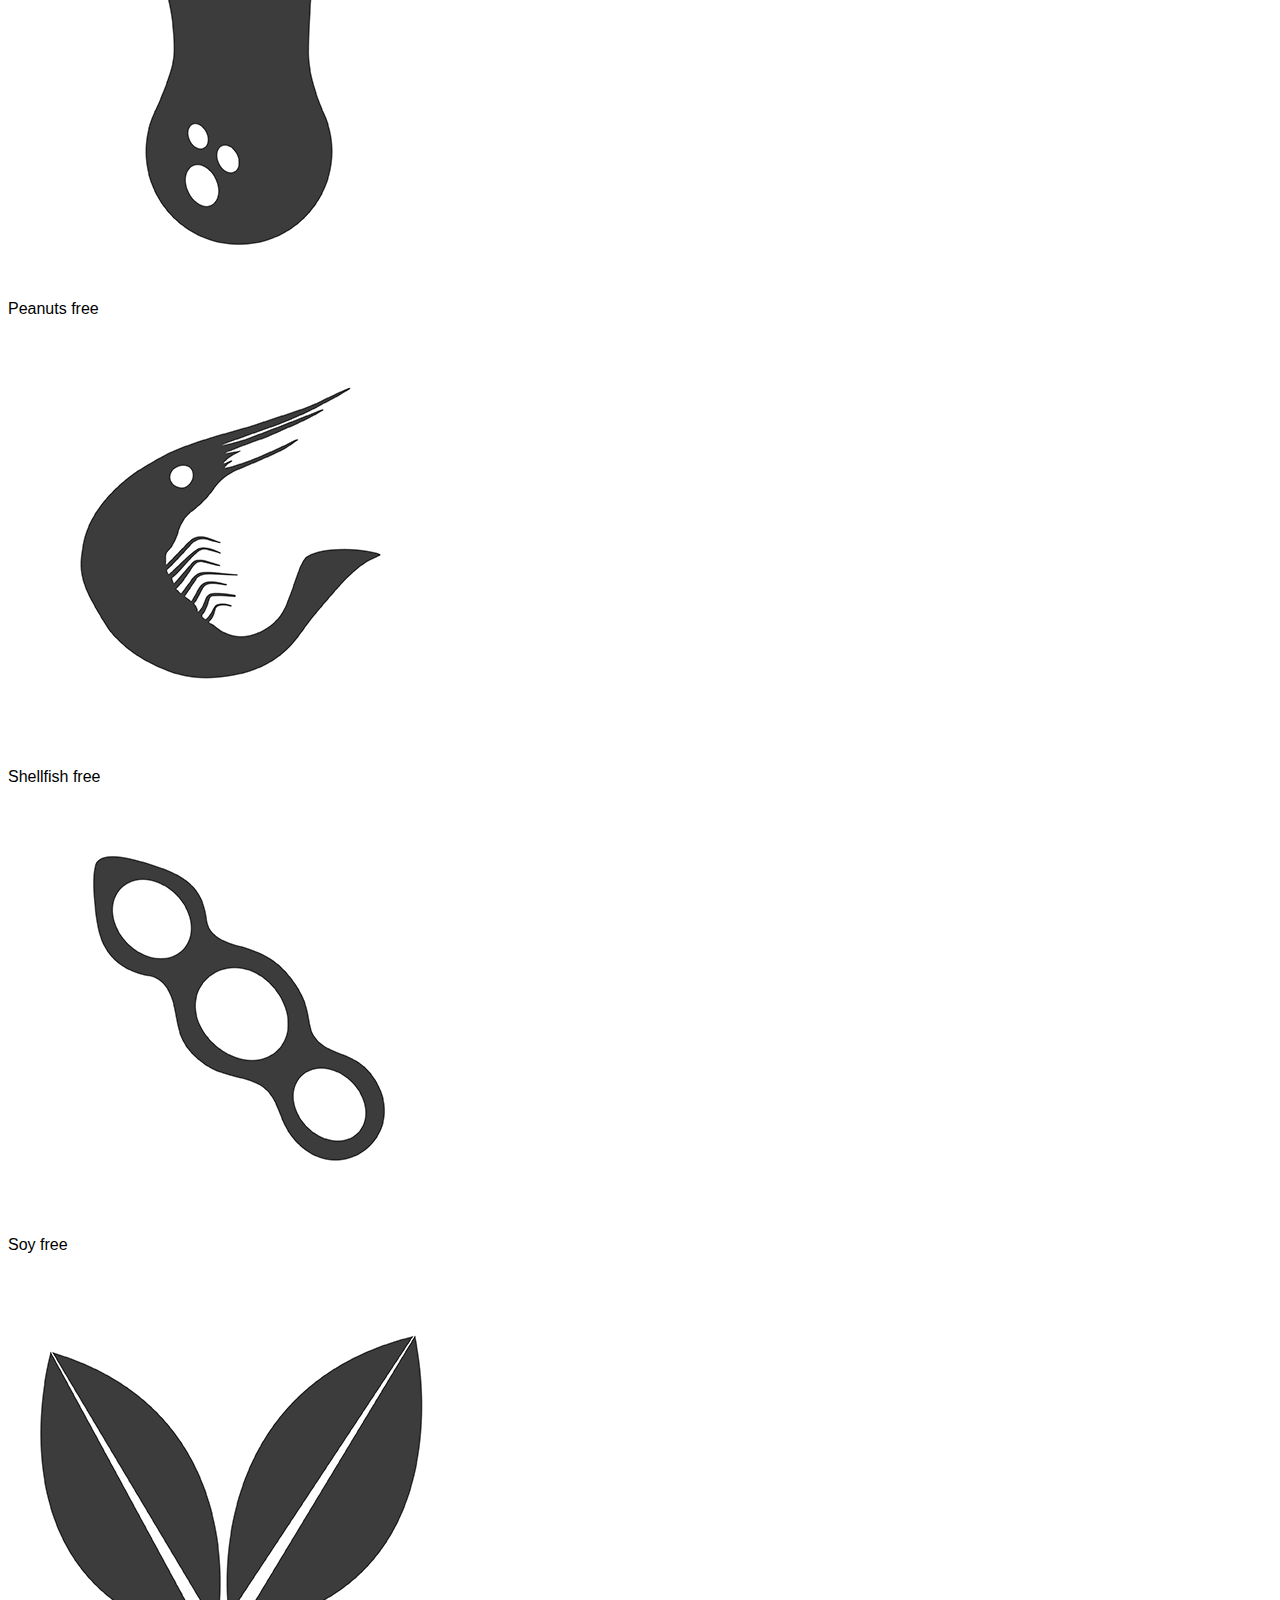
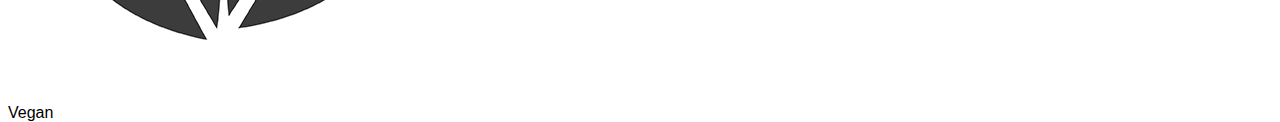
<file: tortelleria.html>
<html>

<head>
    <meta name="viewport" content="width=device-width, initial-scale=1">
    <link rel="stylesheet" href="style.css">
    <script src="index.js"></script>
    <link href="https://cdn.jsdelivr.net/npm/bootstrap@5.2.0-beta1/dist/css/bootstrap.min.css" rel="stylesheet"
        integrity="sha384-0evHe/X+R7YkIZDRvuzKMRqM+OrBnVFBL6DOitfPri4tjfHxaWutUpFmBp4vmVor" crossorigin="anonymous">
    <script src="https://cdn.jsdelivr.net/npm/bootstrap@5.2.0-beta1/dist/js/bootstrap.bundle.min.js"
        integrity="sha384-pprn3073KE6tl6bjs2QrFaJGz5/SUsLqktiwsUTF55Jfv3qYSDhgCecCxMW52nD2"
        crossorigin="anonymous"></script>
    <title>Tortelleria</title>
    <link rel="icon" type="image/x-icon" href="icons/logo_small.png">
</head>

<body>
    
    
    <div class="text-end mt-2 me-1">
        <a type="button" href="results.html" class="btn btn-link fs-5">
            &lt; Go back to result page
        </a>
        <a id="legend" class="btn btn-link" style="color: black;" onclick="modalLegend()">
        <svg xmlns="http://www.w3.org/2000/svg" width="32" height="32" fill="currentColor" class="bi bi-question-circle" viewBox="0 0 16 16">
            <path d="M8 15A7 7 0 1 1 8 1a7 7 0 0 1 0 14zm0 1A8 8 0 1 0 8 0a8 8 0 0 0 0 16z"/>
            <path d="M5.255 5.786a.237.237 0 0 0 .241.247h.825c.138 0 .248-.113.266-.25.09-.656.54-1.134 1.342-1.134.686 0 1.314.343 1.314 1.168 0 .635-.374.927-.965 1.371-.673.489-1.206 1.06-1.168 1.987l.003.217a.25.25 0 0 0 .25.246h.811a.25.25 0 0 0 .25-.25v-.105c0-.718.273-.927 1.01-1.486.609-.463 1.244-.977 1.244-2.056 0-1.511-1.276-2.241-2.673-2.241-1.267 0-2.655.59-2.75 2.286zm1.557 5.763c0 .533.425.927 1.01.927.609 0 1.028-.394 1.028-.927 0-.552-.42-.94-1.029-.94-.584 0-1.009.388-1.009.94z"/>
          </svg>
        </a>
    </div>

    <div class="modal" id="leg">
        <div class="modal-dialog modal-dialog-centered">
            <div class="modal-content">

                <!-- Modal Header -->
                <div class="modal-header">
                    <div class="modal-title h2 ps-2">Legend</div>
                    <button id="closeButton" type="button" class="btn-close" data-bs-dismiss="modal"></button>

                </div>

                <!-- Modal body -->
                <div class="modal-body">
                    <div id="needs" class="container-sm py-2 overflow-auto" style="height:50vh!important;">

                        <div class="row mx-auto">
                            <div class="col-3">
                                <img class="m-auto d-block mw-100" src="icons/Corn free.png">
                            </div>
                            <div class="col-9 py-2 fs-3">
                                Corn free
                            </div>
                        </div>
                        <div class="row mx-auto">
                            <div class="col-3">
                                <img class="m-auto d-block mw-100" src="icons/Egg free.png">
                            </div>
                            <div class="col-9 py-2 fs-3">
                                Egg free
                            </div>
                        </div>
                        <div class="row mx-auto">
                            <div class="col-3">
                                <img class="m-auto d-block mw-100" src="icons/Fish free.png">
                            </div>
                            <div class="col-9 py-2 fs-3">
                                Fish free
                            </div>
                        </div>
                        <div class="row mx-auto">
                            <div class="col-3">
                                <img class="m-auto d-block mw-100" src="icons/Gluten free.png">
                            </div>
                            <div class="col-9 py-2 fs-3">
                                Gluten free
                            </div>
                        </div>
                        <div class="row mx-auto">
                            <div class="col-3">
                                <img class="m-auto d-block mw-100" src="icons/Lactose free.png">
                            </div>
                            <div class="col-9 py-2 fs-3">
                                Lactose free
                            </div>
                        </div>
                        <div class="row mx-auto">
                            <div class="col-3">
                                <img class="m-auto d-block mw-100" src="icons/Mollusc free.png">
                            </div>
                            <div class="col-9 py-2 fs-3">
                                Mollusc free
                            </div>
                        </div>
                        <div class="row mx-auto">
                            <div class="col-3">
                                <img class="m-auto d-block mw-100" src="icons/Nuts free.png">
                            </div>
                            <div class="col-9 py-2 fs-3">
                                Nuts free
                            </div>
                        </div>
                        <div class="row mx-auto">
                            <div class="col-3">
                                <img class="m-auto d-block mw-100" src="icons/Peanuts free.png">
                            </div>
                            <div class="col-9 py-2 fs-3">
                                Peanuts free
                            </div>
                        </div>
                        <div class="row mx-auto">
                            <div class="col-3">
                                <img class="m-auto d-block mw-100" src="icons/Shellfish free.png">
                            </div>
                            <div class="col-9 py-2 fs-3">
                                Shellfish free
                            </div>
                        </div>
                        <div class="row mx-auto">
                            <div class="col-3">
                                <img class="m-auto d-block mw-100" src="icons/Soy free.png">
                            </div>
                            <div class="col-9 py-2 fs-3">
                                Soy free
                            </div>
                        </div>
                        <div class="row mx-auto">
                            <div class="col-3">
                                <img class="m-auto d-block mw-100" src="icons/Vegan.png">
                            </div>
                            <div class="col-9 py-2 fs-3">
                                Vegan
                            </div>
                        </div>
                    </div>
                </div>

            </div>
        </div>
    </div>

    <div class="container mt-1">
        <div class="display-3 mx-auto d-block text-center">Tortelleria</div>
    </div>
    
    <div class="px-4">
        <div id="needs" class="container mt-2">
            <div class="row ms-2 my-1 fs-5">
                Opening times: 12.00 - 22.00
            </div>
            <div class="row ms-2 my-1 fs-5">
                Address: piazza Italia, 321
            </div>
            <div class="row ms-2 my-1 fs-5">
                Phone number: 333 4567890
            </div>
        </div>
    </div>

    <div class="container h-50 d-flex align-items-center justify-content-center">
        <div class="display-5 mx-4 d-block text-center">
            Unfortunately this restaurant doesn't offer dishes mathing your needs
        </div>
    </div>



    <div class="btn-group btn-group-lg fixed-bottom">
        <a href="needs.html" type="button" class="btn btn-warning border border-1 rounded-0 py-2">Your Needs</a>
        <a href="scan.html" type="button" class="btn border btn-warning border-1 rounded-0 py-2">Scan</a>
        <a href="restaurants.html" type="button" class="mybtn1 btn border btn-warning border-1 rounded-0 py-2">Restaurants</a>
    </div>

</body>

</html>
</file>
<file: style.css>
/*
body {
    overflow: hidden;
}

.test {
    margin-left: 5%;
    background: white;
    width: 90%;
}

#center {
    margin: 20vh auto 0 auto;
    max-width: 70%;
    width: 100vw;
    height: 50vh;
    text-align: center;
    border: 1px solid black;
    border-radius: 10px;


#buttons {
    width: 20vw;
    margin-left: 42vw;
    margin-top: 1vh;
}
}*/
body {
    font-family: Arial, Helvetica, sans-serif;
}

.selbutton {
    background-color: rgba(235, 92, 42, 0.9) !important;
}
.unselbutton {
    background-color: rgba(242, 171, 60, 0.9) !important;
}
</file>
